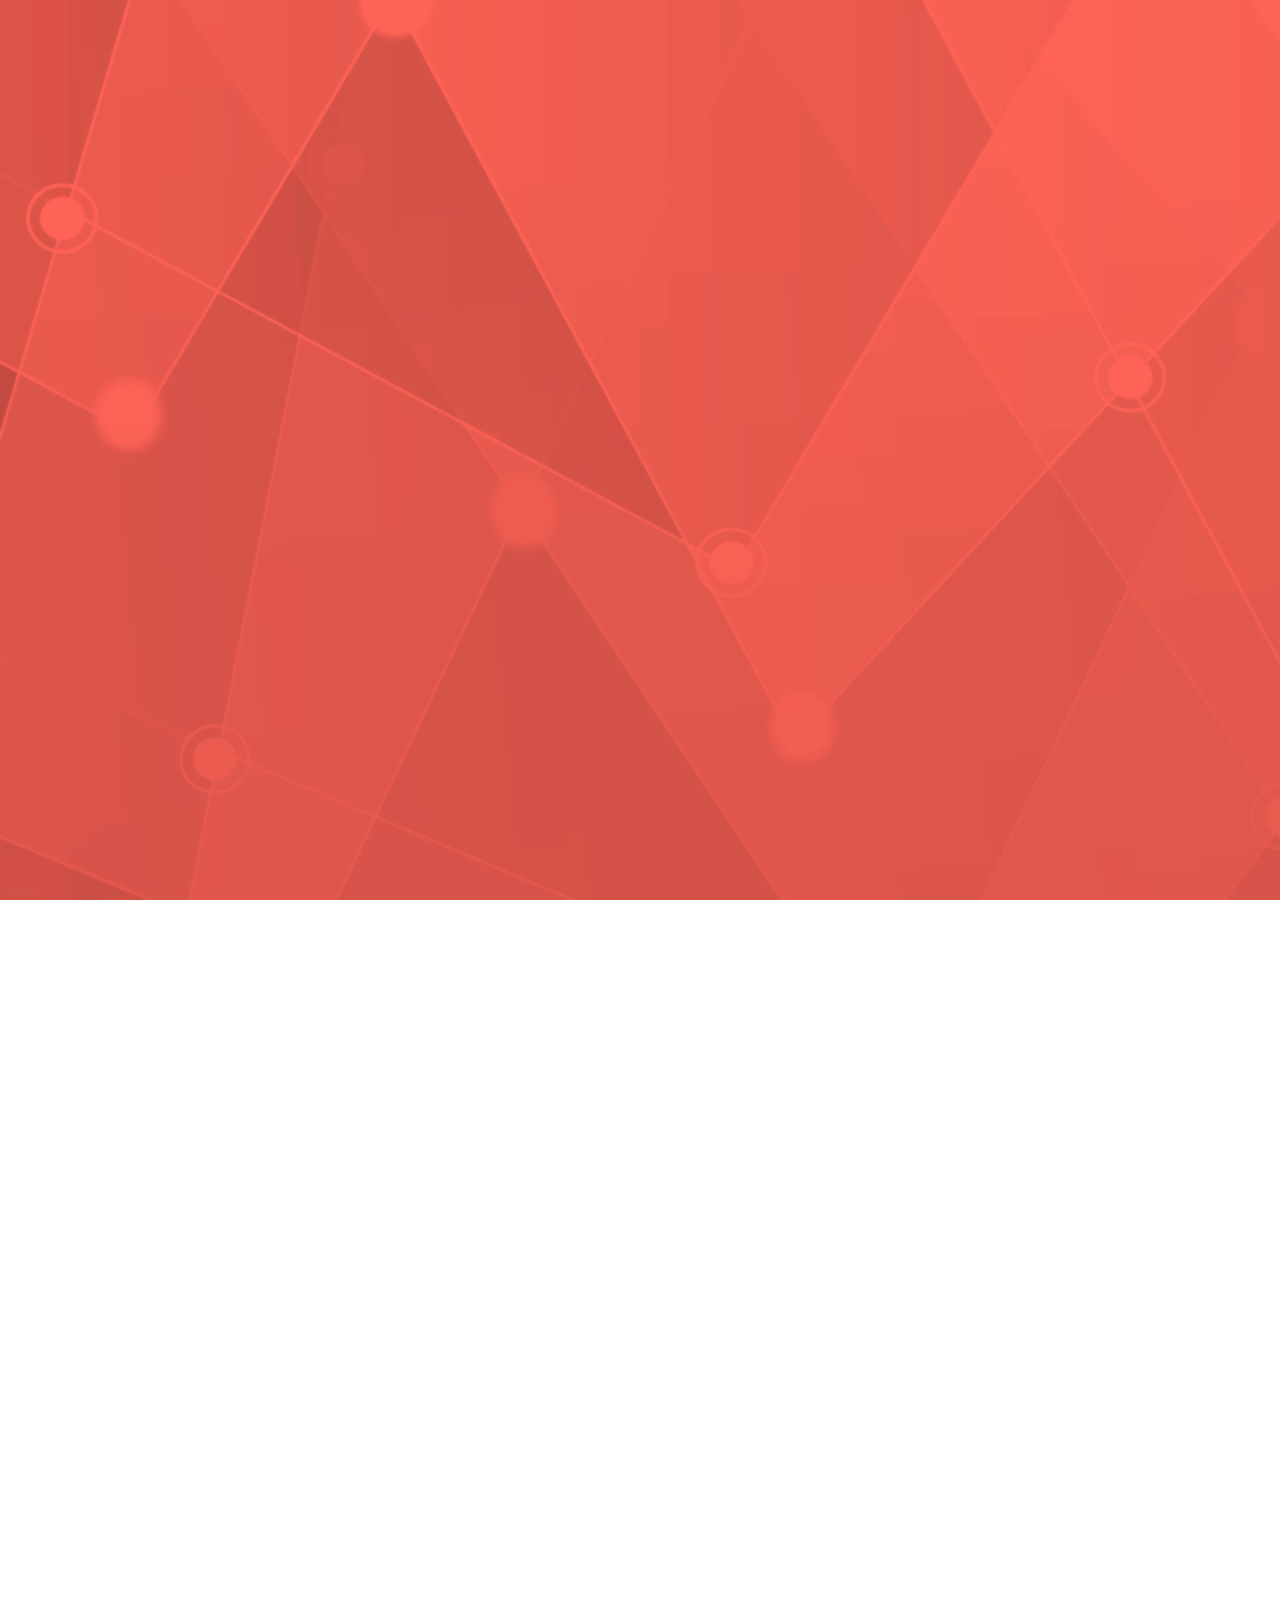
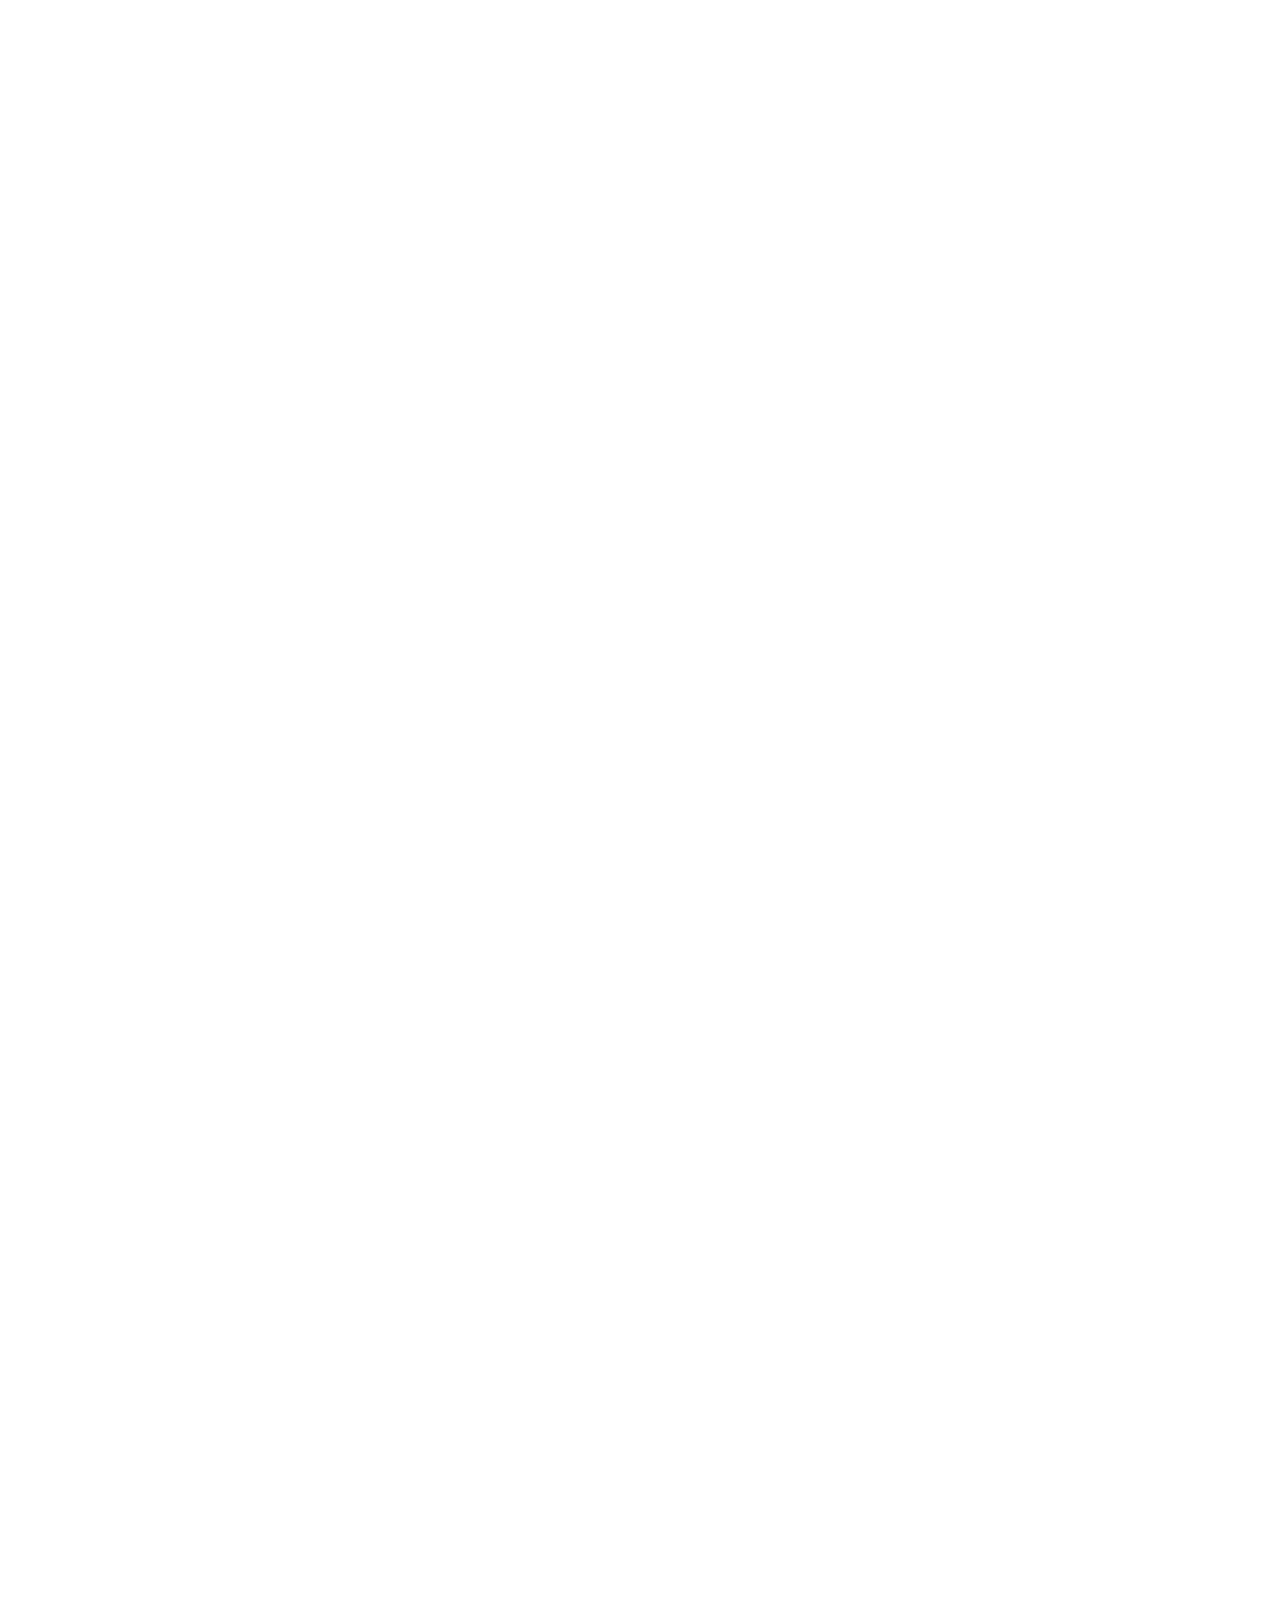
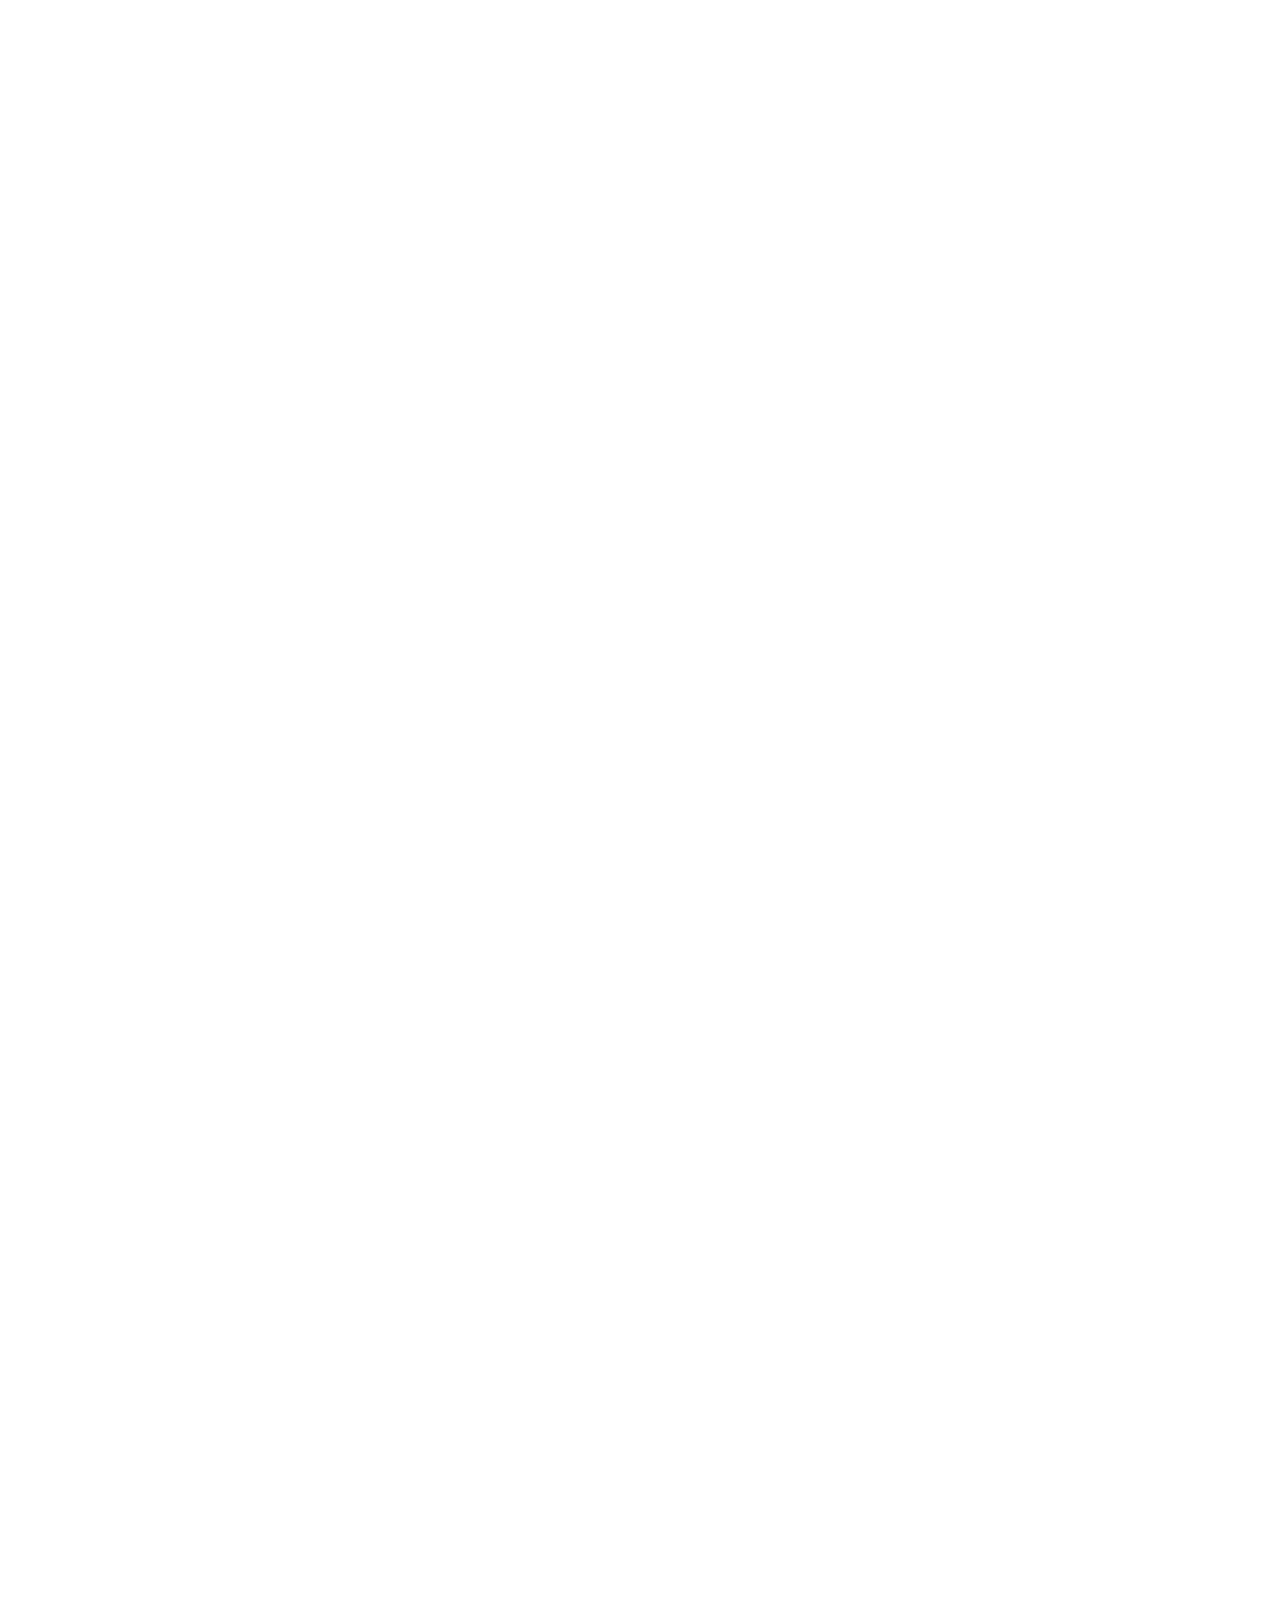
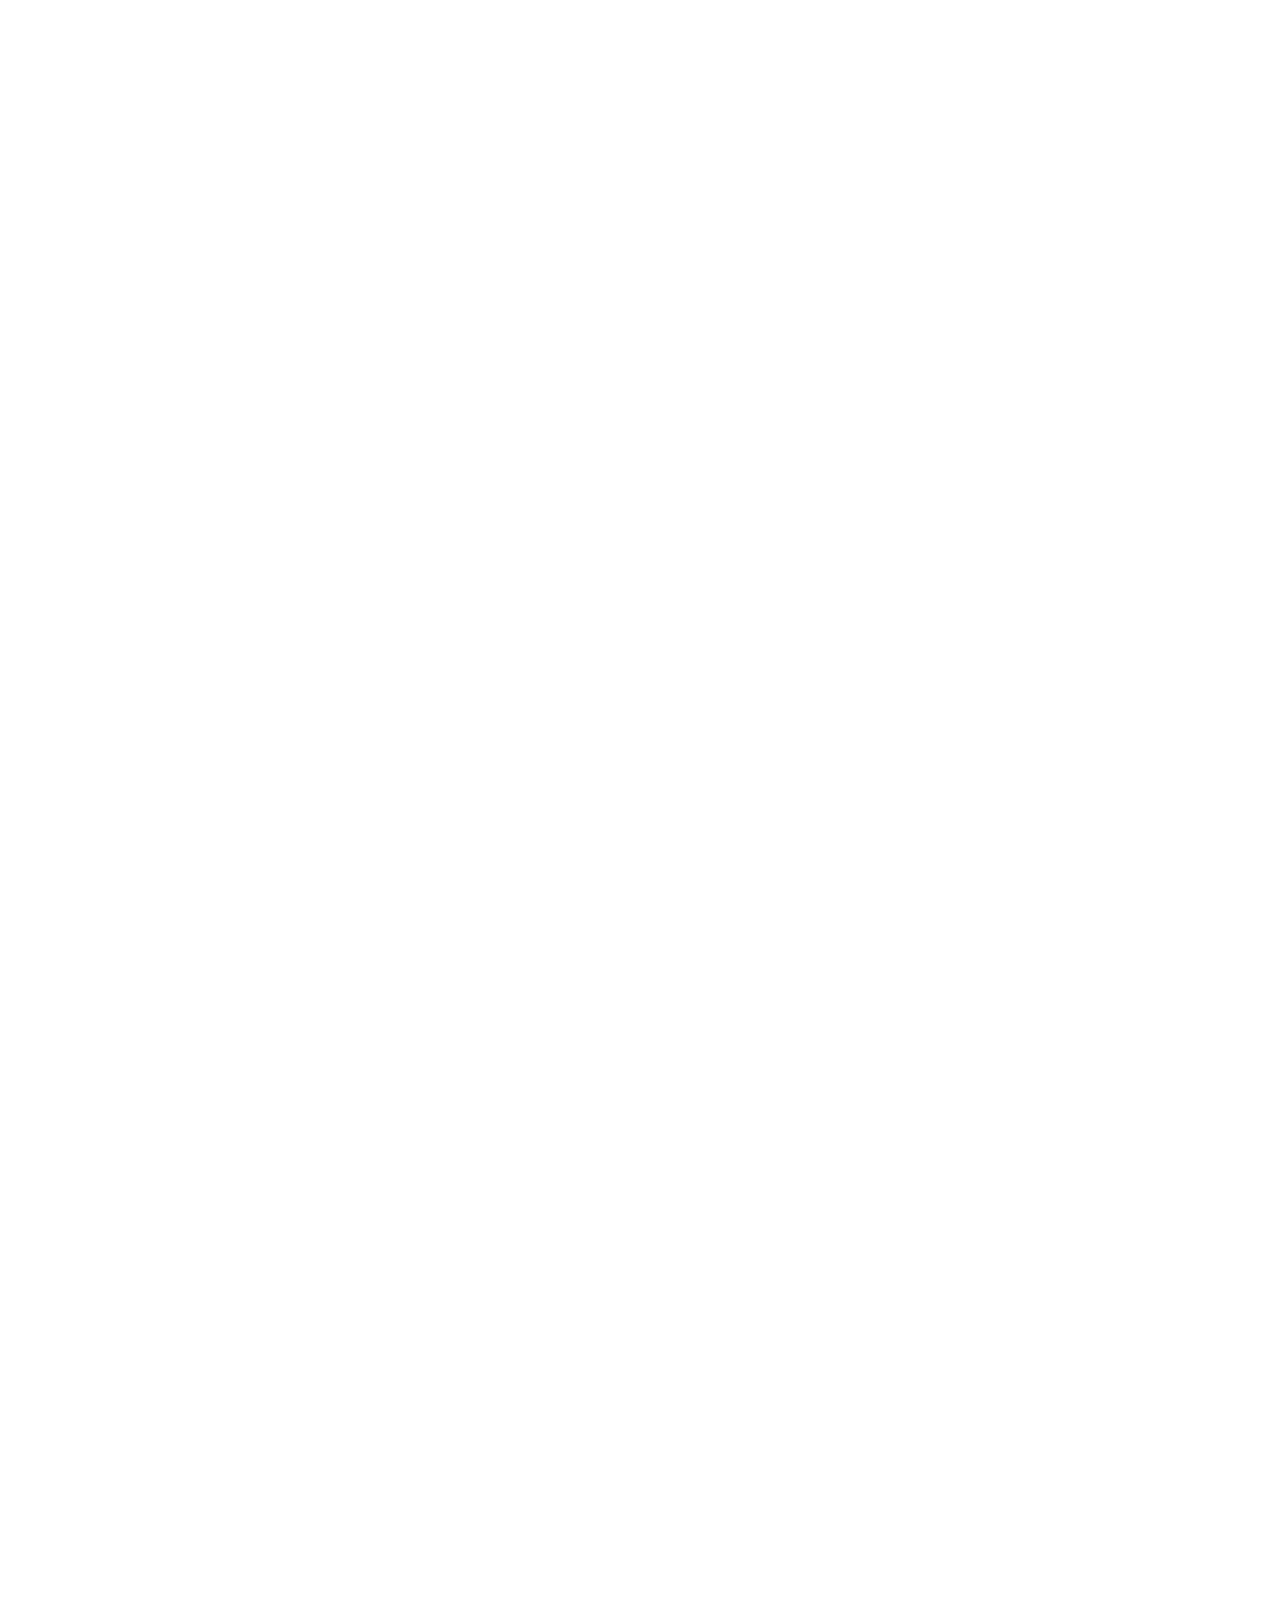
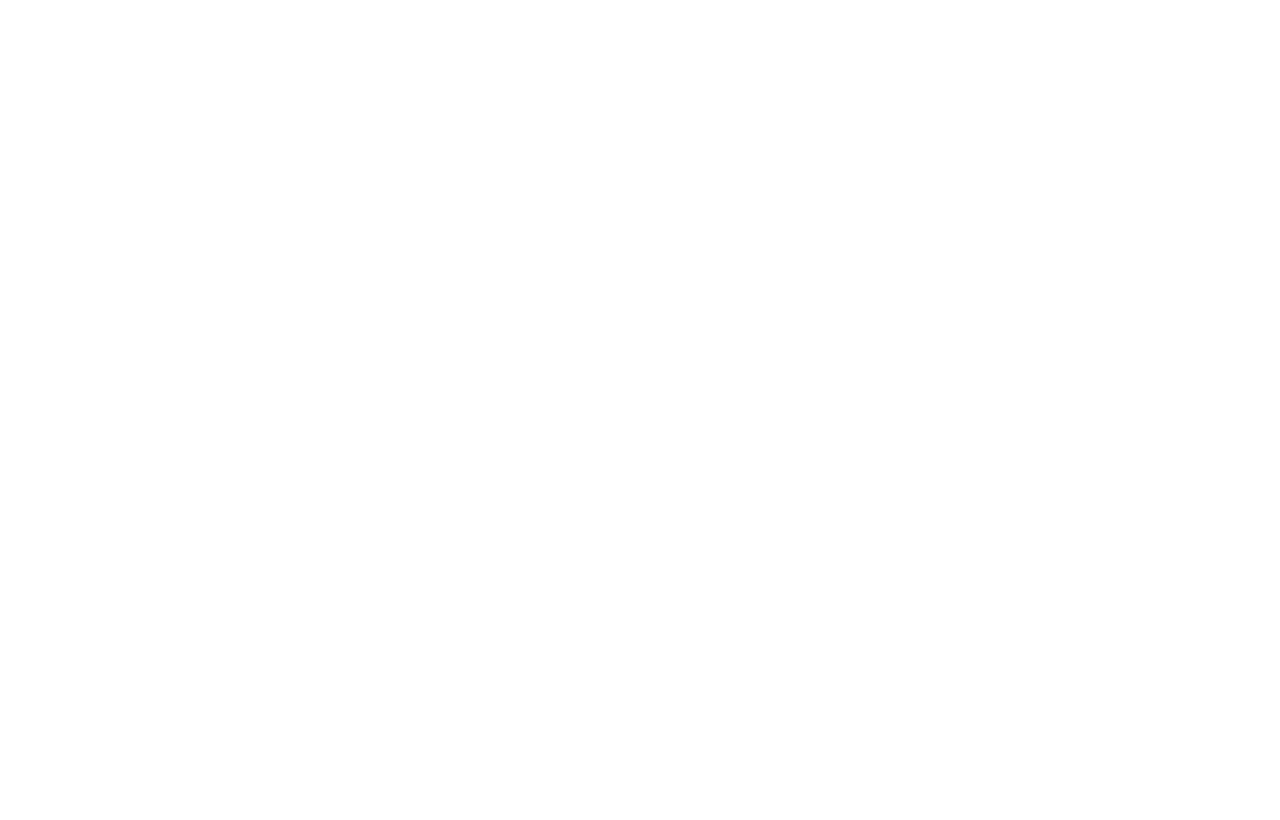
<file: index.html>
<!DOCTYPE html>
<html>
<head>
    <meta charset="UTF-8"/>
    <meta name="viewport" content="width=device-width, minimum-scale=1, maximum-scale=1">

    <title>IT教育网2015课程学习情况</title>
    
     <!-- 载入所有的组件资源 -->
    <script type="text/javascript" src="js/lib/jquery.js"></script>
    <script type="text/javascript" src="js/lib/jquery-ui.min.js"></script>
    <script type="text/javascript" src="js/lib/jquery.fullPage.js"></script>
    

    <!-- 加载 H5组件 相关资源 -->
    <script type="text/javascript">
        // 节省代码，加载资源
        var res = [
            'Base','Bar','Bar_v','Point','Polyline',
            'Radar','Pie','Ring'
            ];
        var html = [];
        for(s in res){
            html.push('<script type="text/javascript" src="js/H5Component'+res[s]+'.js"><\/script>');
            html.push('<link rel="stylesheet" type="text/css" href="css/H5Component'+res[s]+'.css">');

        }
        document.write( html.join('') );
    </script>

    <!-- H5对象：进行内容管理 -->

    <script type="text/javascript" src="js/H5.js"></script>
    <link rel="stylesheet" type="text/css" href="css/H5.css" >

    <!-- 页面逻辑样式 -->
    <style type="text/css">
        body{
            margin: 0;
            padding:0;
        }
        .h5_page{
            background-image: url(imgs/page_bg.png);
        }
        .h5_page_face{
            background-image: url(imgs/face_bg.png);
        }
        .h5_component_name_slogan{
            -webkit-animation:rock 2s infinite 2s;
        }
        @-webkit-keyframes rock{
              0%{ transform: rotate( 0deg)}
              5%{ transform: rotate( 3deg)}
             10%{ transform: rotate(-4deg)}
             15%{ transform: rotate( 3deg)}
             20%{ transform: rotate(-2deg)}
             25%{ transform: rotate( 1deg)}
             30%{ transform: rotate(-1deg)}
             70%{ transform: rotate( 0deg)}
            100%{ transform: rotate( 0deg)}
        }
        .h5_component_name_caption{
            background-image: url(imgs/page_caption_bg.png);
            width: 283px;
            height: 160px;
            text-align: center;
            line-height: 140px;
            font-size: 20px;
            color: #fff;
        }
        .h5_component_name_back{
            top: 30px;
            -webkit-animation:back 1.8s infinite 2s;
        }
        @-webkit-keyframes back{
            50%{ top: 20px; }
        }
    </style>
    <!-- 页面逻辑 -->
    <script type="text/javascript">
        $(function(){
            var h5 = new H5();

            h5.whenAddPage = function(){
                this.addComponent('slide_up',{
                    bg:'imgs/footer.png',
                    css:{
                        opacity:0,
                        left:0,bottom:-20,
                        width:'100%',height:'20px',zIndex:999
                    },
                    animateIn:{
                        opacity:1,bottom:'-1px'
                    },
                    animateOut:{
                        opacity:0,bottom:'-20px'
                    },
                    delay:500
                });
            }

            h5
            .addPage('face')
                .addComponent('logo',{
                    center:true,
                    width:395,
                    height:130,
                    bg:'imgs/face_logo.png',
                    css:{opacity:0},
                    animateIn:{top:100,opacity:1},
                    animateOut:{top:0,opacity:0},
                })
                .addComponent('slogan',{
                    center:true,
                    width:365,
                    height:99,
                    bg:'imgs/face_slogan.png',
                    css:{opacity:0,top:180},
                    animateIn:{left:'50%',opacity:1},
                    animateOut:{left:'0%',opacity:0},
                    delay:500
                })
                .addComponent('face_img_left',{
                    width:370,
                    height:493,
                    bg:'imgs/face_img_left.png',
                    css:{opacity:0,left:-50,bottom:-50},
                    animateIn:{opacity:1,left:0,bottom:0},
                    animateOut:{opacity:0,left:-50,bottom:-50},
                    delay:1000
                })
                .addComponent('face_img_right',{
                    width:276,
                    height:449,
                    bg:'imgs/face_img_right.png',
                    css:{opacity:0,right:-50,bottom:-50},
                    animateIn:{opacity:1,right:0,bottom:0},
                    animateOut:{opacity:0,right:-50,bottom:-50},
                    delay:1000
                })
            .addPage()
                .addComponent('caption',{text:'核心理念'})
                .addComponent('text',{
                    width:500,
                    height:30,
                    center:true,
                    text:'IT教育网=只学有用的',
                    css:{
                        opacity:0,textAlign:'center',color:'red',fontSize:'26px'
                    },
                    animateIn:{opacity:1,top:120},
                    animateOut:{opacity:0,top:240},
                })
                .addComponent('description',{
                    center:true,
                    width:481,
                    height:295,
                    bg:'imgs/description_bg.gif',
                    css:{
                        opacity:0,
                        padding:'15px 10px 10px 10px',
                        color:'#fff',
                        fontSize:'15px',
                        lineHeight:'18px',
                        textAlign:'justify',
                        top:240
                    },
                    text:'2013年，IT教育网的诞生引领中国IT职业从教育进入新时代；高质量实战课程、全新教学模式、实时互动学习，以领先优势打造行业品牌；迄今为止，IT教育网已成为中国规模最大、互动性最高的IT技能学习平台。',
                    animateIn:{opacity:1,top:190},
                    animateOut:{opacity:0,top:240},
                    delay:1000
                })
                .addComponent('people',{
                    center:true,
                    width:515,
                    height:305,
                    bg:'imgs/p1_people.png',
                    css:{
                        opacity:0,
                        bottom:0
                    },
                    animateIn:{opacity:1,bottom:40},
                    animateOut:{opacity:0,bottom:0},
                    delay:500
                })
            .addPage()
                .addComponent('caption',{text:'课程分布方向'})//polyline
                .addComponent('polyline',{
                    type:'polyline',
                    data:[['前端开发',.4,'#ff7676'],['移动开发',.2],['后端开发',.3,'blue'],['图像处理',.1]],
                    width:530,
                    height:300,
                    center:true,
                    css:{opacity:0,top:200},
                    animateIn:{opacity:1,top:250},
                    animateOut:{opacity:0,top:100},
                })
                .addComponent('msg',{
                    text:'前端开发课程占到40%',
                    css:{
                        opacity:0,top:160,
                        textAlign:'center',width:'100%',color:'#ff7676'
                    },
                    animateIn:{ opacity:1},
                    animateOut:{ opacity:0}
                })
            .addPage()
                .addComponent('caption',{text:'移动开发课程资源'})//pie
                .addComponent('pie',{
                    type:'pie',
                    data:[
                        ['Android' , .4  ,'#ff7676'],
                        ['IOS' , .3 ],
                        ['Cocos2d-x' , .2  ],
                        ['Unity-3D' , .1  ],
                    ],
                    css:{top:200},
                    width:300,
                    height:300,
                    center:true
                })
                .addComponent('msg',{
                    text:'移动课程 Android 占到40%',
                    css:{
                        opacity:0,bottom:120,
                        textAlign:'center',width:'100%',color:'#ff7676'
                    },
                    animateIn:{ opacity:1},
                    animateOut:{ opacity:0}
                })
            .addPage()
                .addComponent('caption',{text:'前端开发课程'})//bar
                    .addComponent('bar',{
                        type : 'bar',
                        
                        width : 530,
                        height : 600,
                        data:[
                            ['Javascript' , .4  ,'#ff7676'],
                            ['HTML/CSS' , .2  ],
                            ['CSS3' , .1 ],
                            ['HTML5' , .2  ],
                            ['jQuery' , .35 ],
                            ['Bootstrap' , .05 ],
                            ['AngularJs' , .09  ]
                        ],
                        css : {
                            top:100,
                            opacity:0
                        },
                        animateIn:{
                            opacity:1,
                            top:200,
                        },
                        animateOut:{
                            opacity:0,
                            top:100,
                        },
                        center : true,
                    }
                )
                .addComponent('msg',{
                    text:'前端课程 Javascript 占到40%',
                    css:{
                        opacity:0,bottom:120,
                        textAlign:'center',width:'100%',color:'#ff7676'
                    },
                    animateIn:{ opacity:1},
                    animateOut:{ opacity:0}
                })
            .addPage()
                .addComponent('caption',{text:'后端开发课程'})//radar
                .addComponent('radar',{
                    type : 'radar',
                    width : 400,
                    height : 400,
                    data:[
                        ['Js' , .9  ,'#ff7676'],
                        ['CSS3' , .8 ],
                        ['HTML5' , .7  ],
                        ['PHP' , .6  ],
                        ['jQuery' , .5 ]
                    ],
                    css : {
                        top:100,
                        opacity:0
                    },
                    animateIn:{
                        opacity:1,
                        top:200,
                    },
                    animateOut:{
                        opacity:0,
                        top:100,
                    },
                    center : true,
                })
           /* .addPage()
                .addComponent('caption',{text:'课程报名人数过万'})//ring*/
            .addPage()
                .addComponent('caption',{text:'课程难度分布'})//point
                .addComponent('point',{
                    type : 'point',
                    width : 300,
                    height : 300,
                    data:[
                        ['中级' , .4  ,'#ff7676'],
                        ['初级' , .2  ,'#ffa3a4', 0 ,'-60%'],
                        ['高级' , .3  ,'#99c1ff', '50%' ,'-120%']
                    ],
                    css : {
                        bottom:'20%'
                    },
                    center : true,
                })
            .addPage('tail')
                .addComponent('logo',{
                    center:true,
                    width:359,
                    height:129,
                    bg:'imgs/tail_logo.png',
                    css:{top:240,opacity:0},
                    animateIn:{opacity:1,top:210},
                    animateOut:{opacity:0,top:240},
                })
                .addComponent('slogan',{
                    center:true,
                    width:314,
                    height:46,
                    bg:'imgs/tail_slogan.png',
                    css:{top:280,opacity:0},
                    animateIn:{opacity:1,left:'50%'},
                    animateOut:{opacity:0,left:'0%'},
                    delay:500
                })
                .addComponent('share',{
                    width:128,
                    height:120,
                    bg:'imgs/tail_share.png',
                    css:{opacity:0,top:110,right:110},
                    animateIn:{opacity:1,top:10,right:10},
                    animateOut:{opacity:0,top:110,right:110},
                    delay:1000 
                })
                .addComponent('back',{
                    width:52,
                    height:50,
                    bg:'imgs/tail_back.png',
                    center:true,
                    onclick : function(){
                         $.fn.fullpage.moveTo( 1 )
                    }
                })
            
            .loader();
        })


    </script>

    <body>

    </body>

</html>
</file>
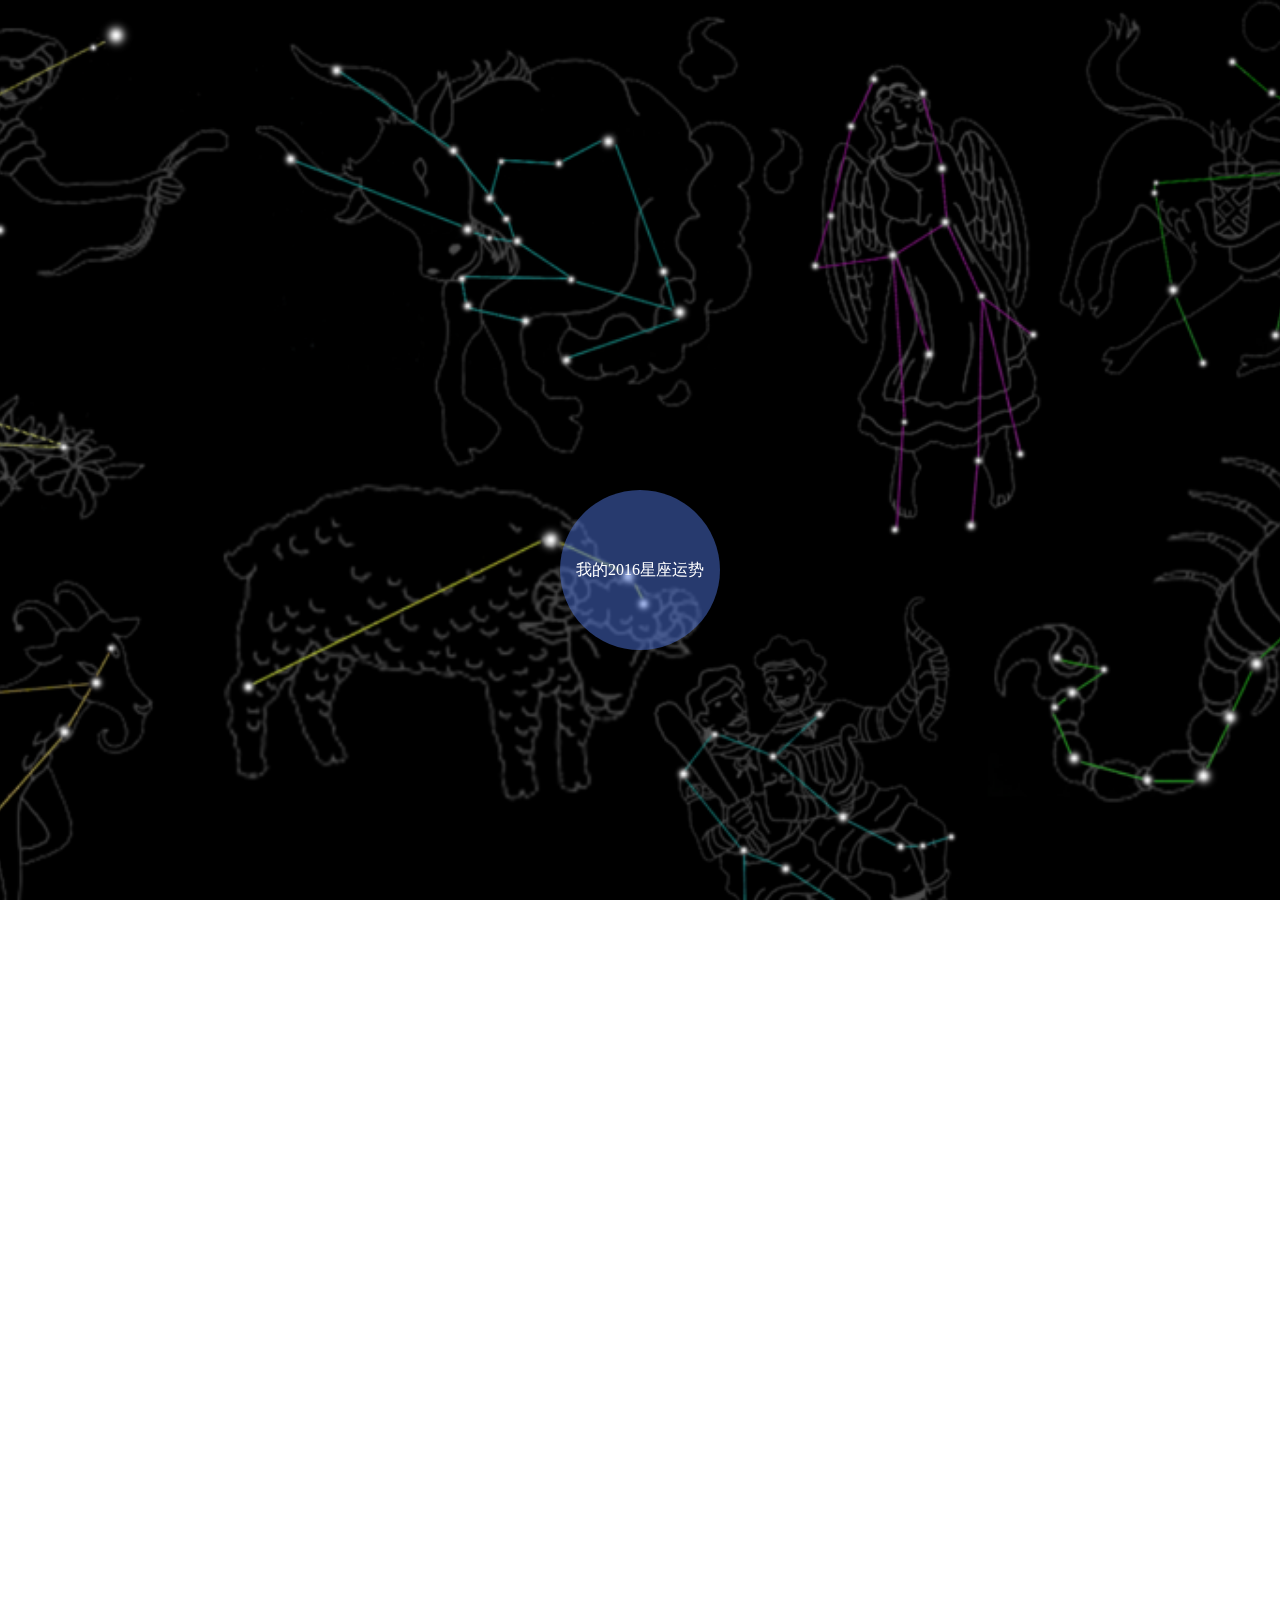
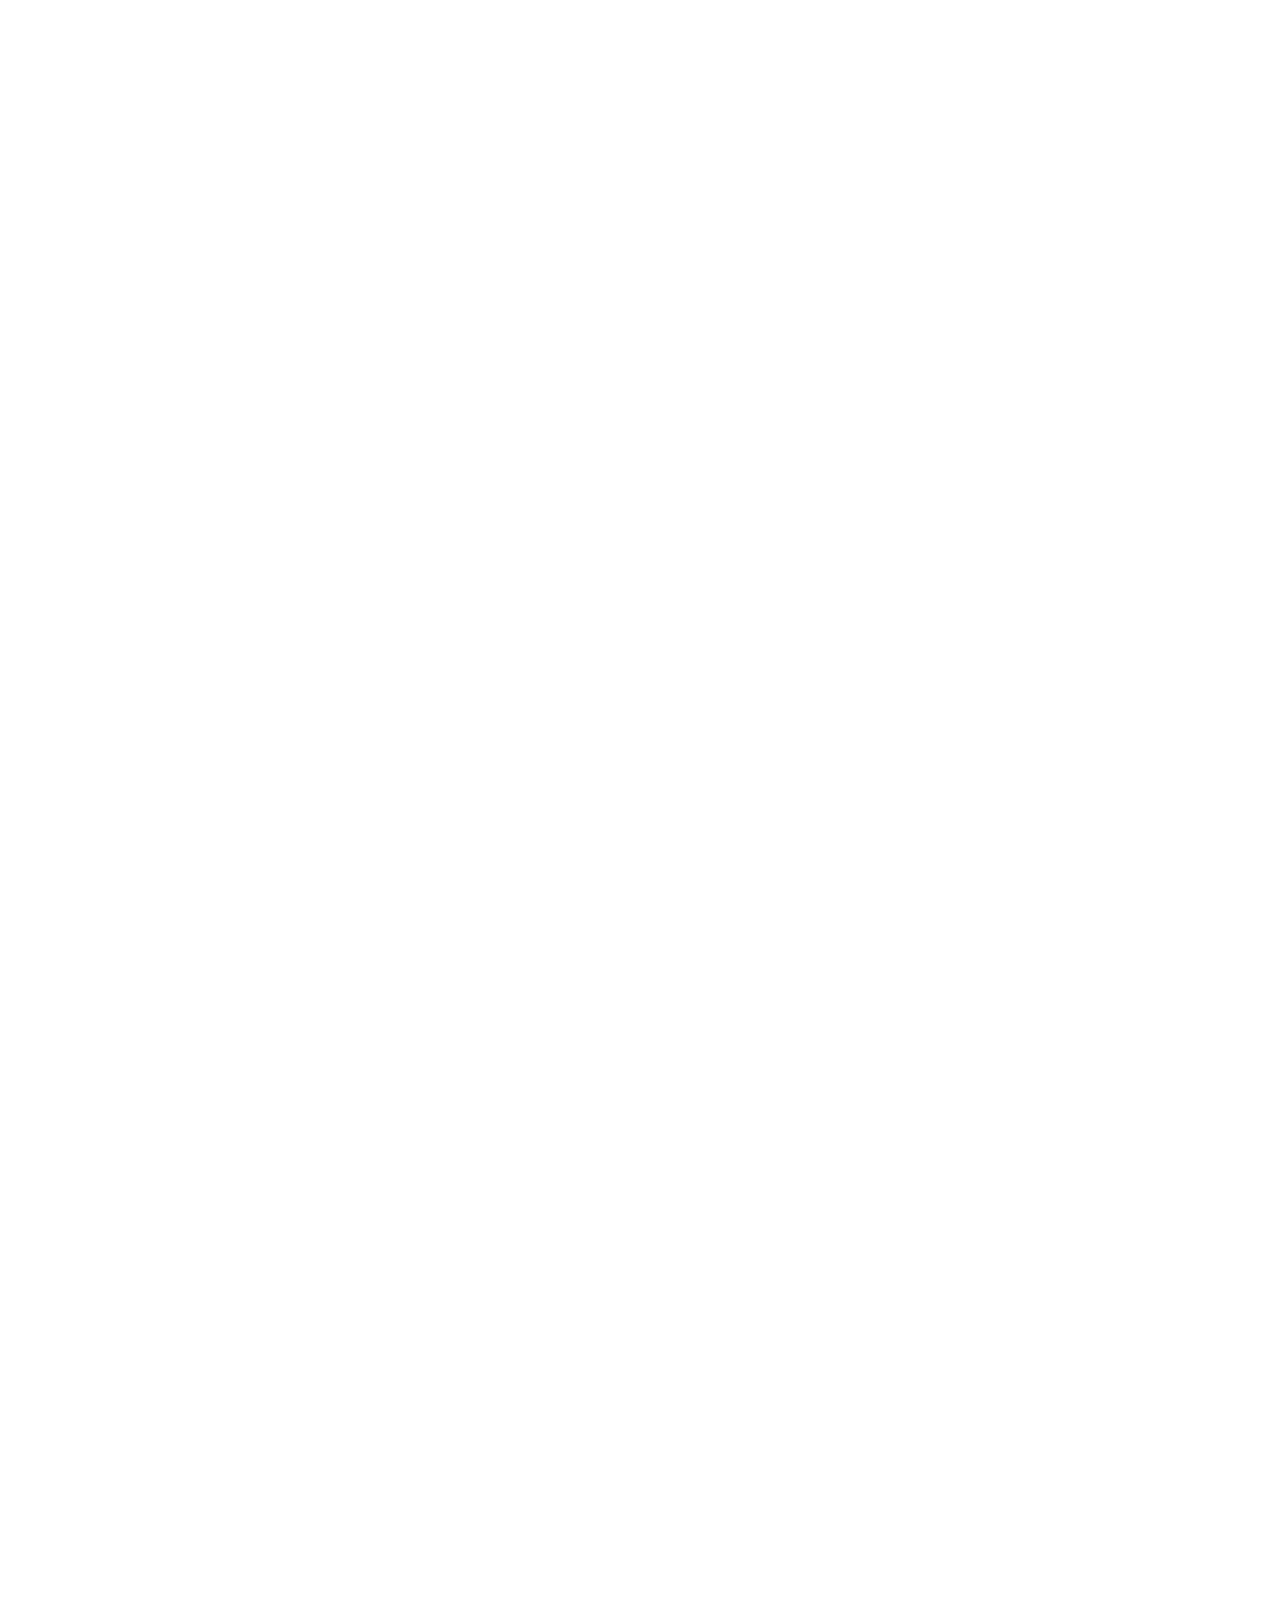
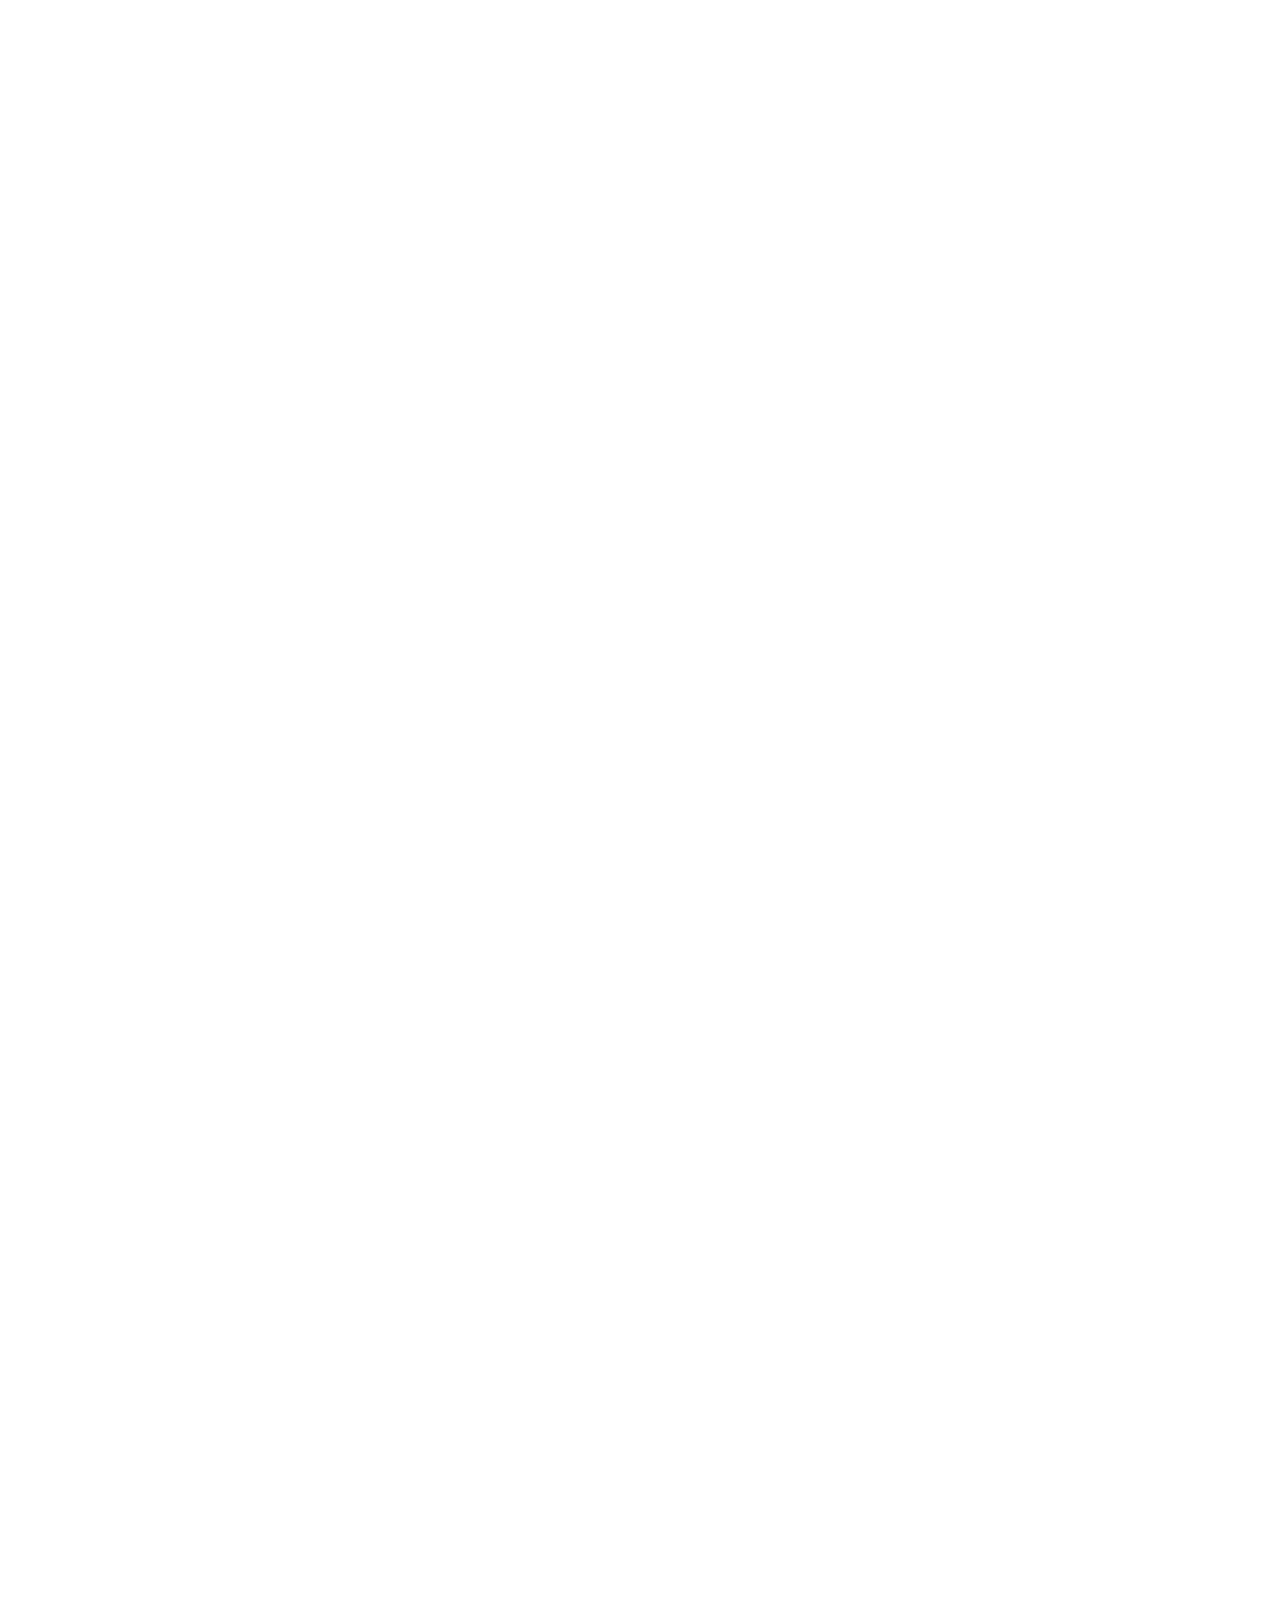
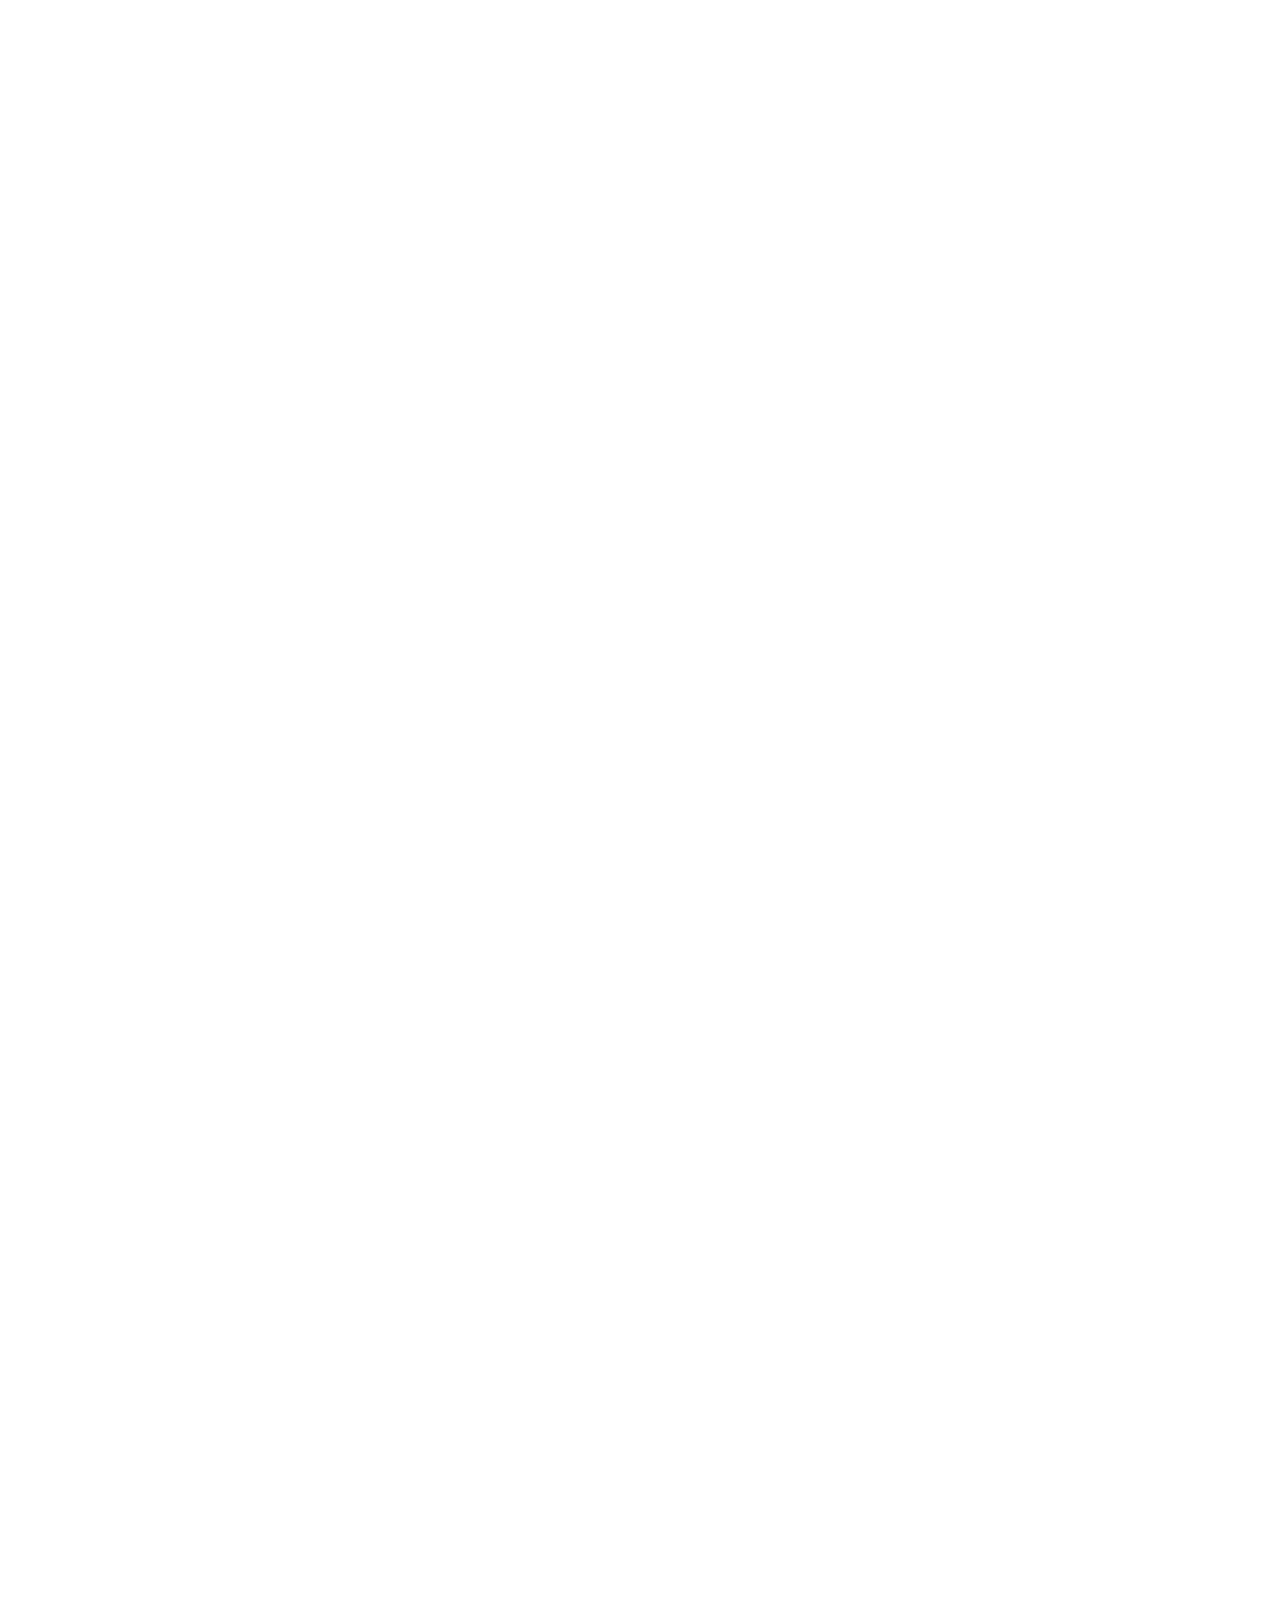
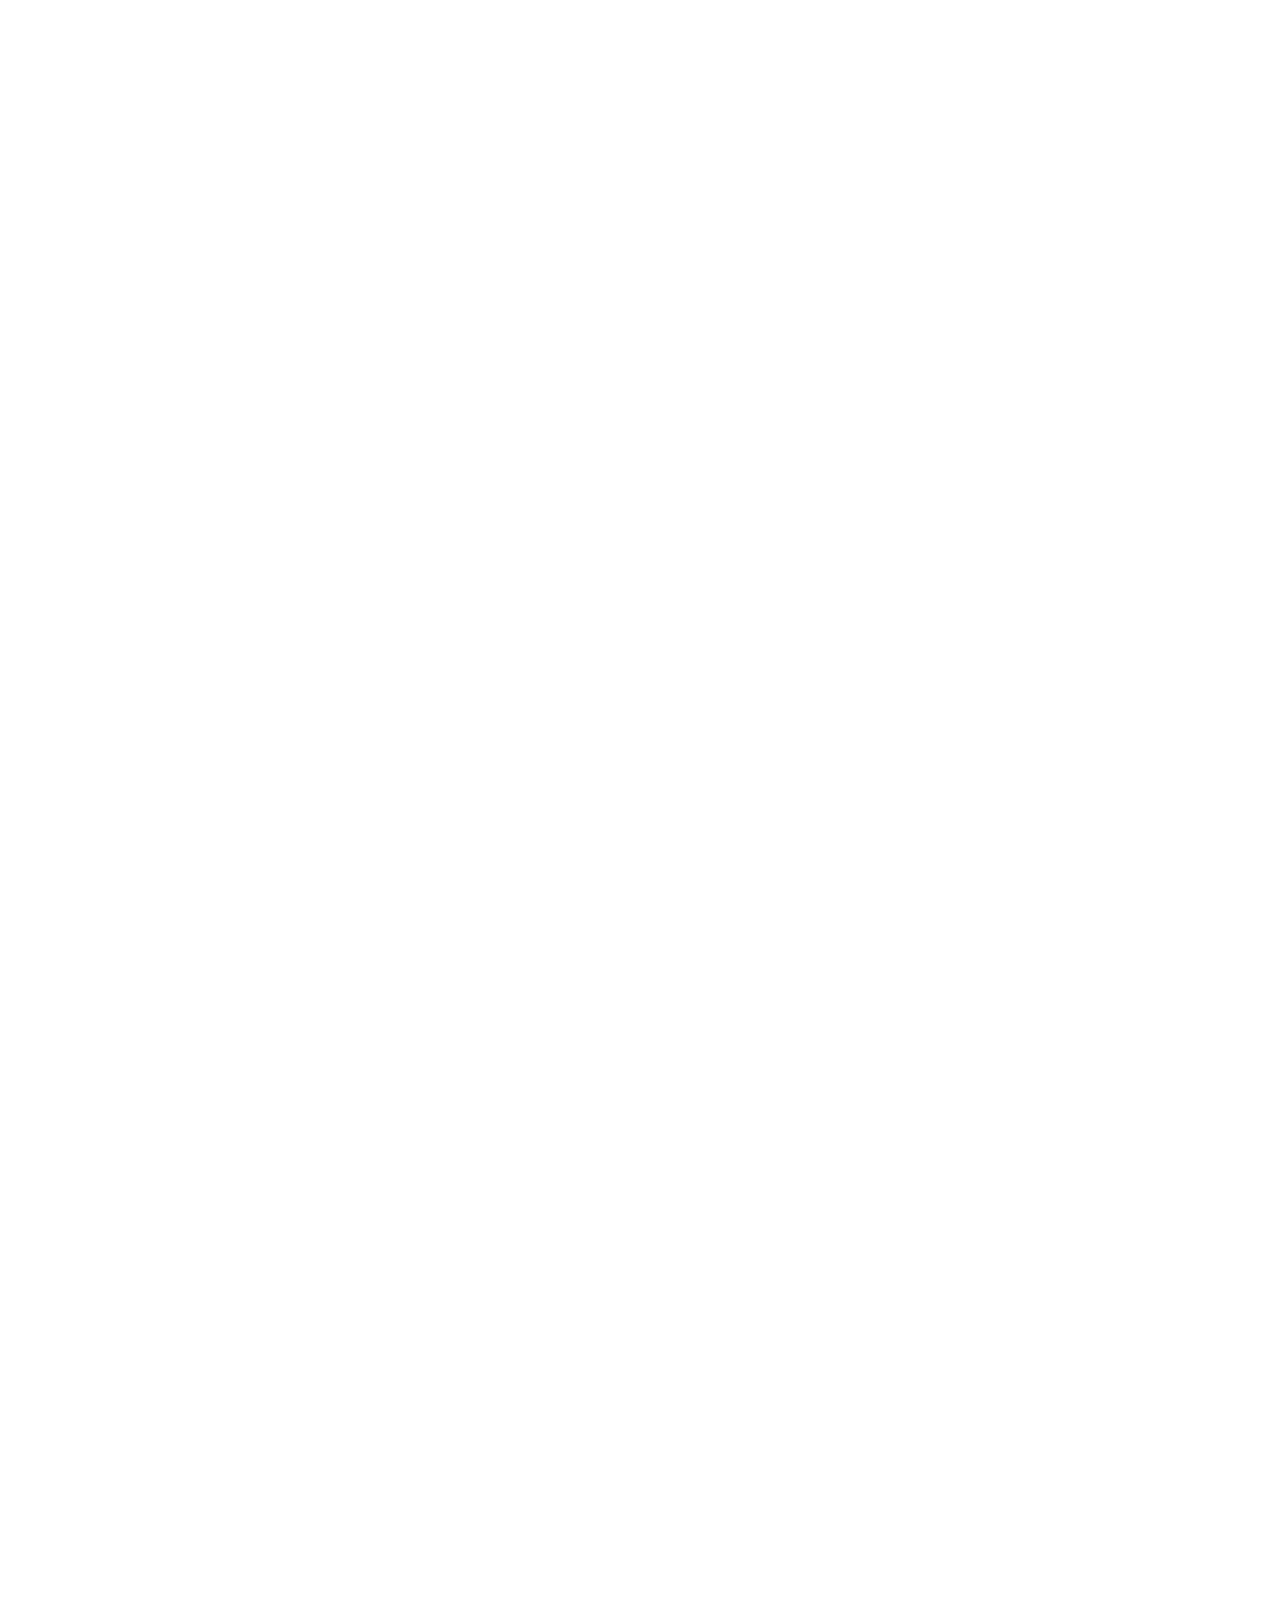
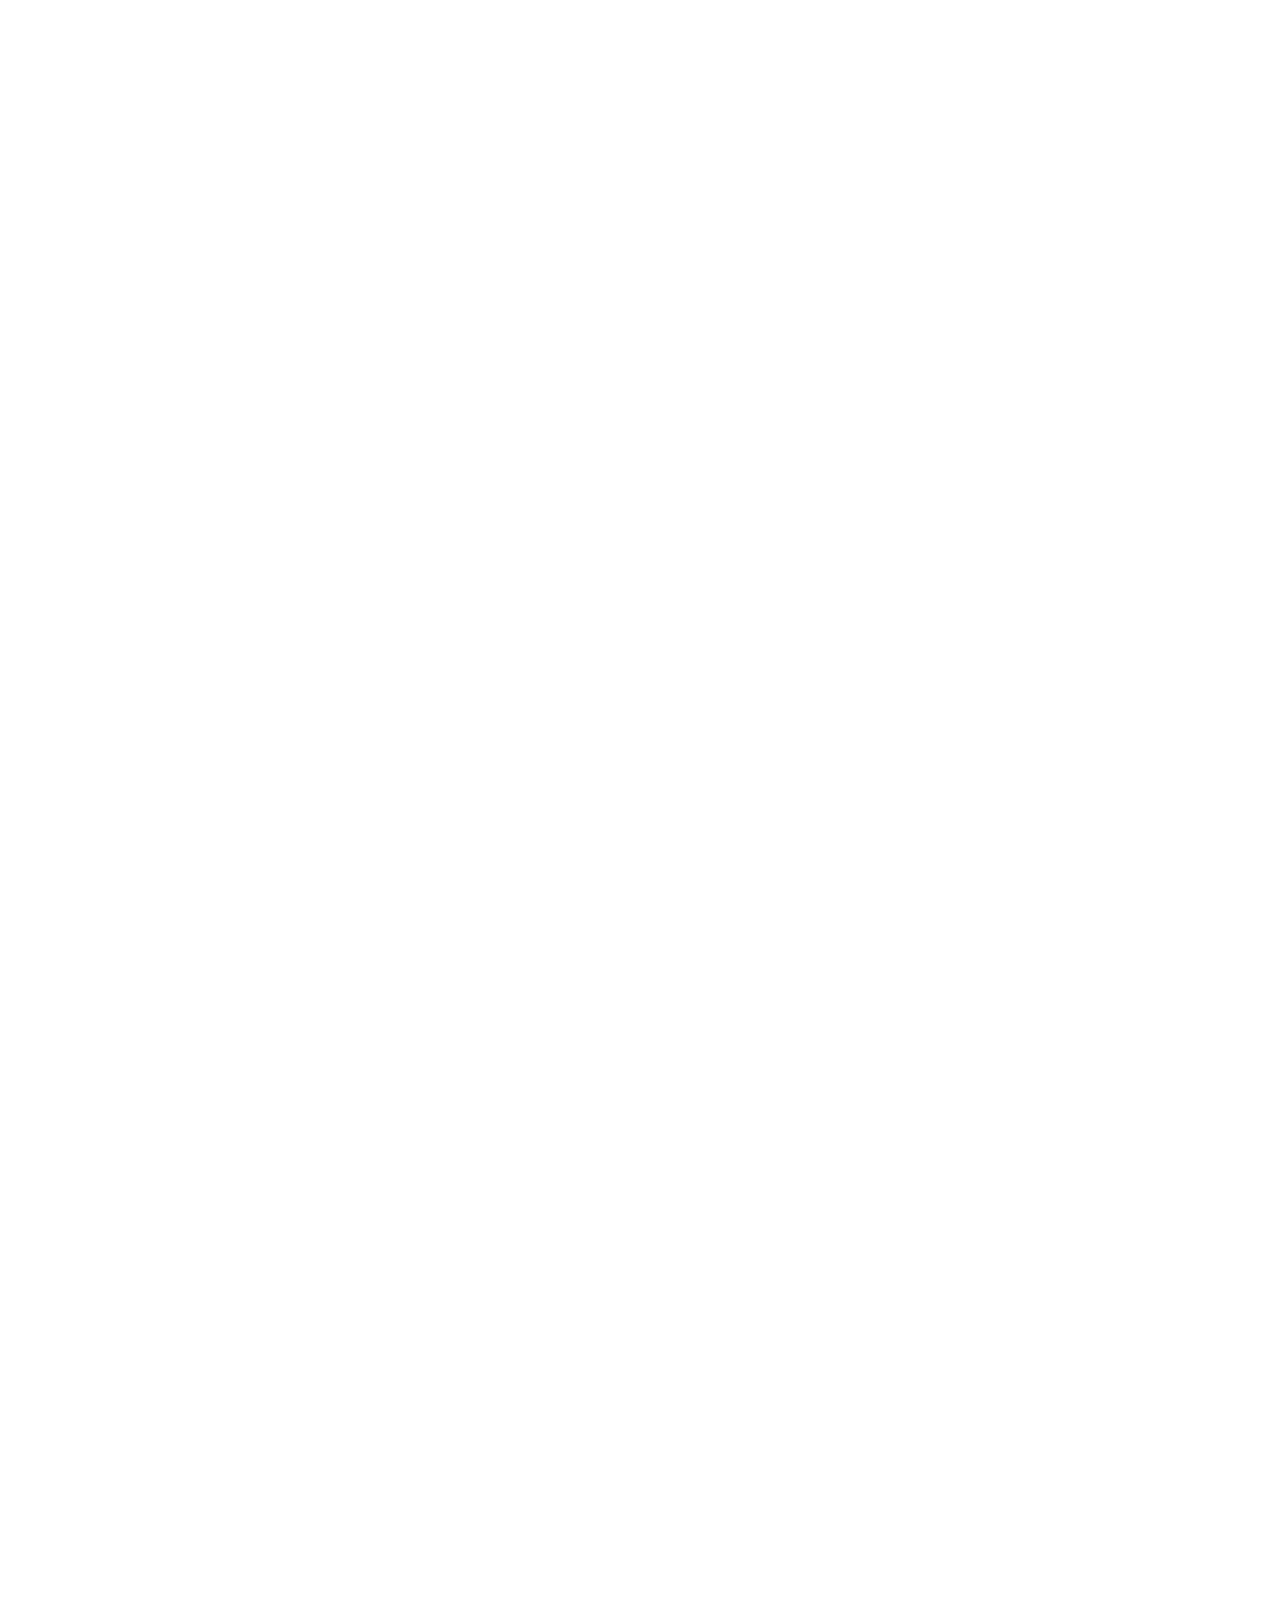
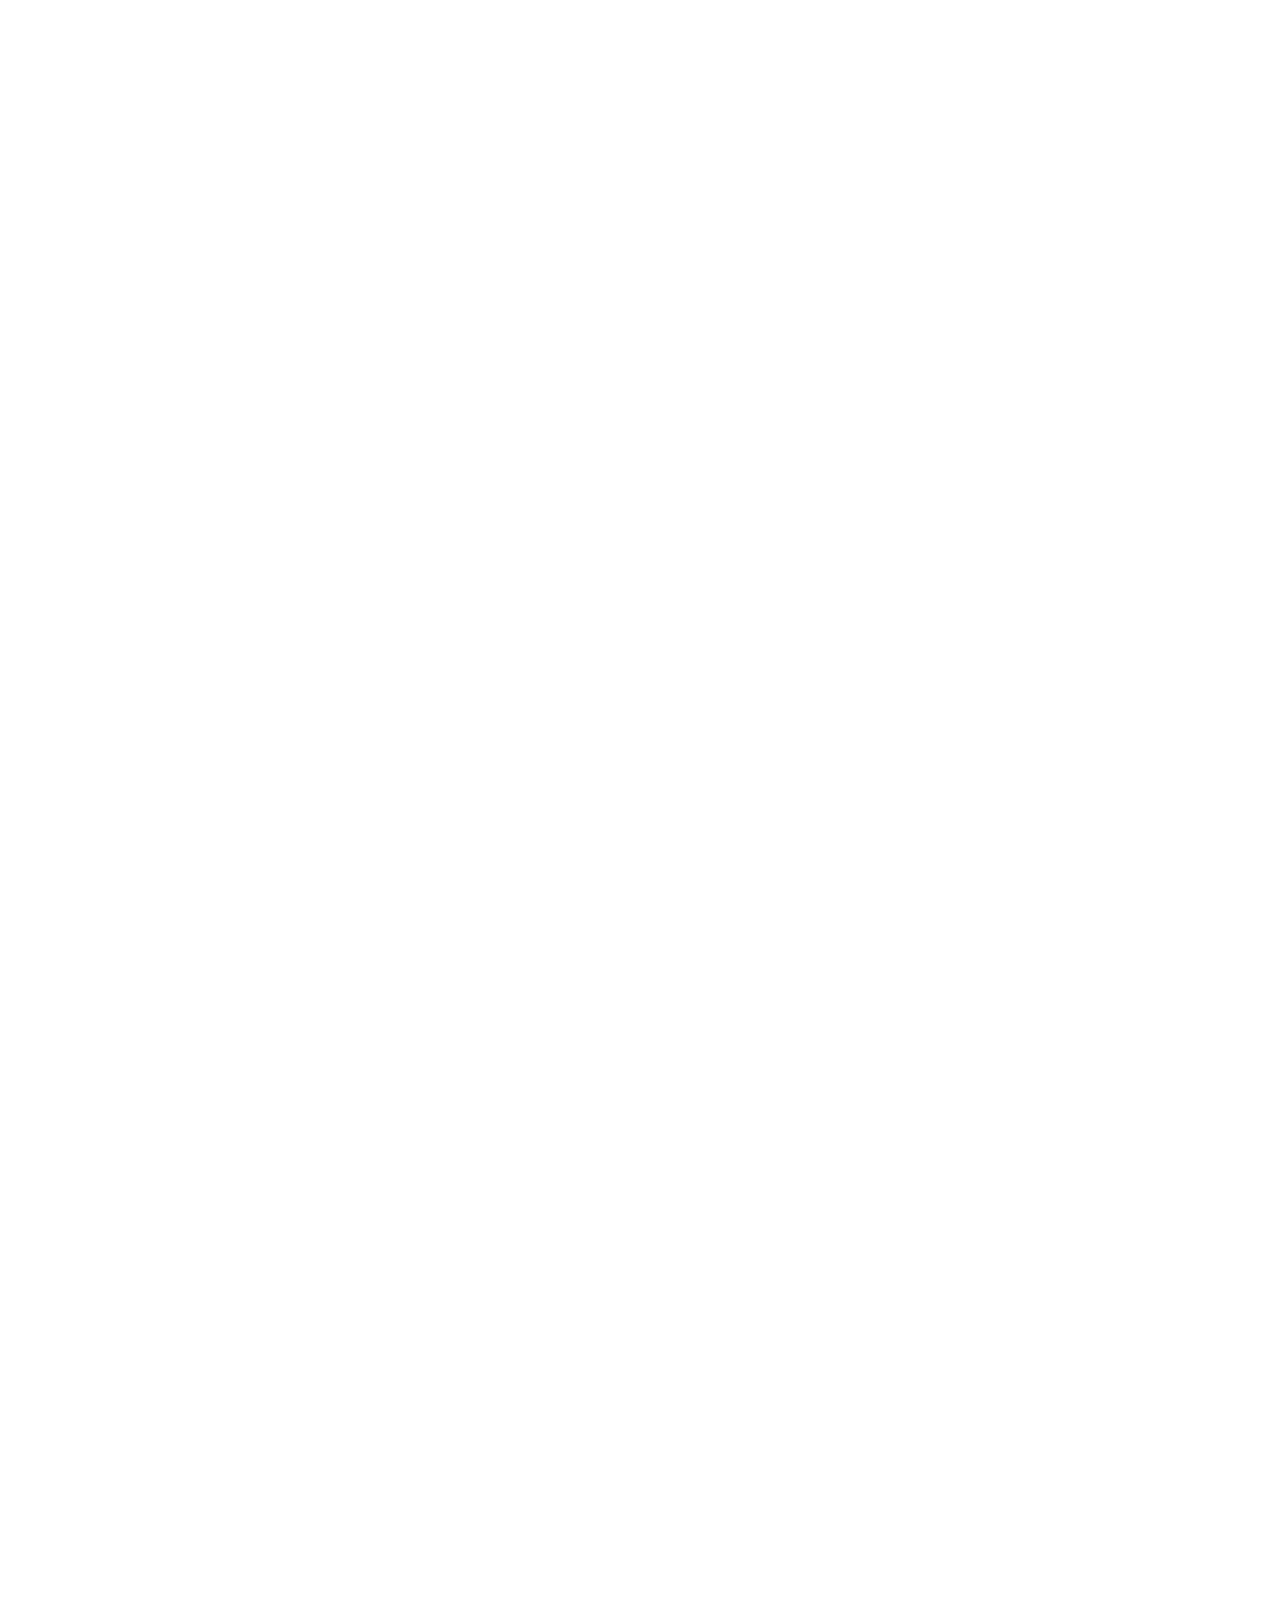
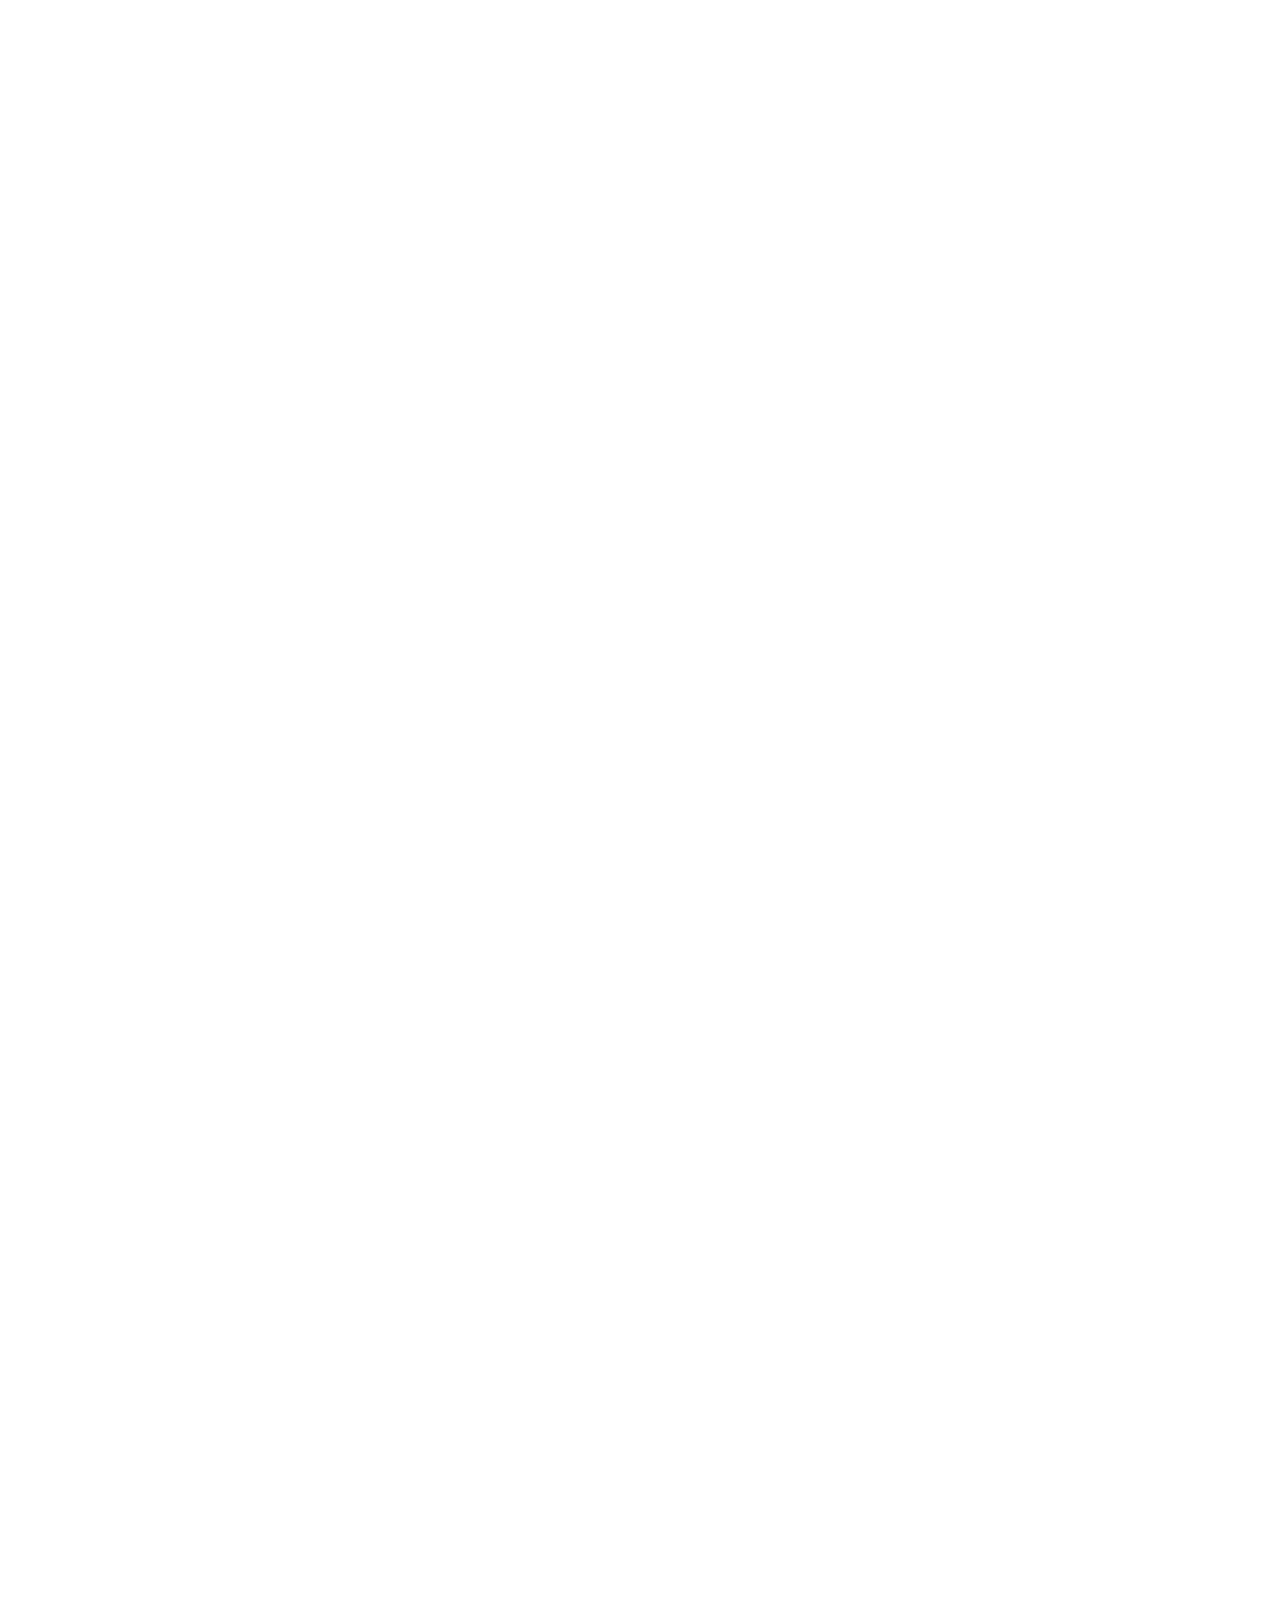
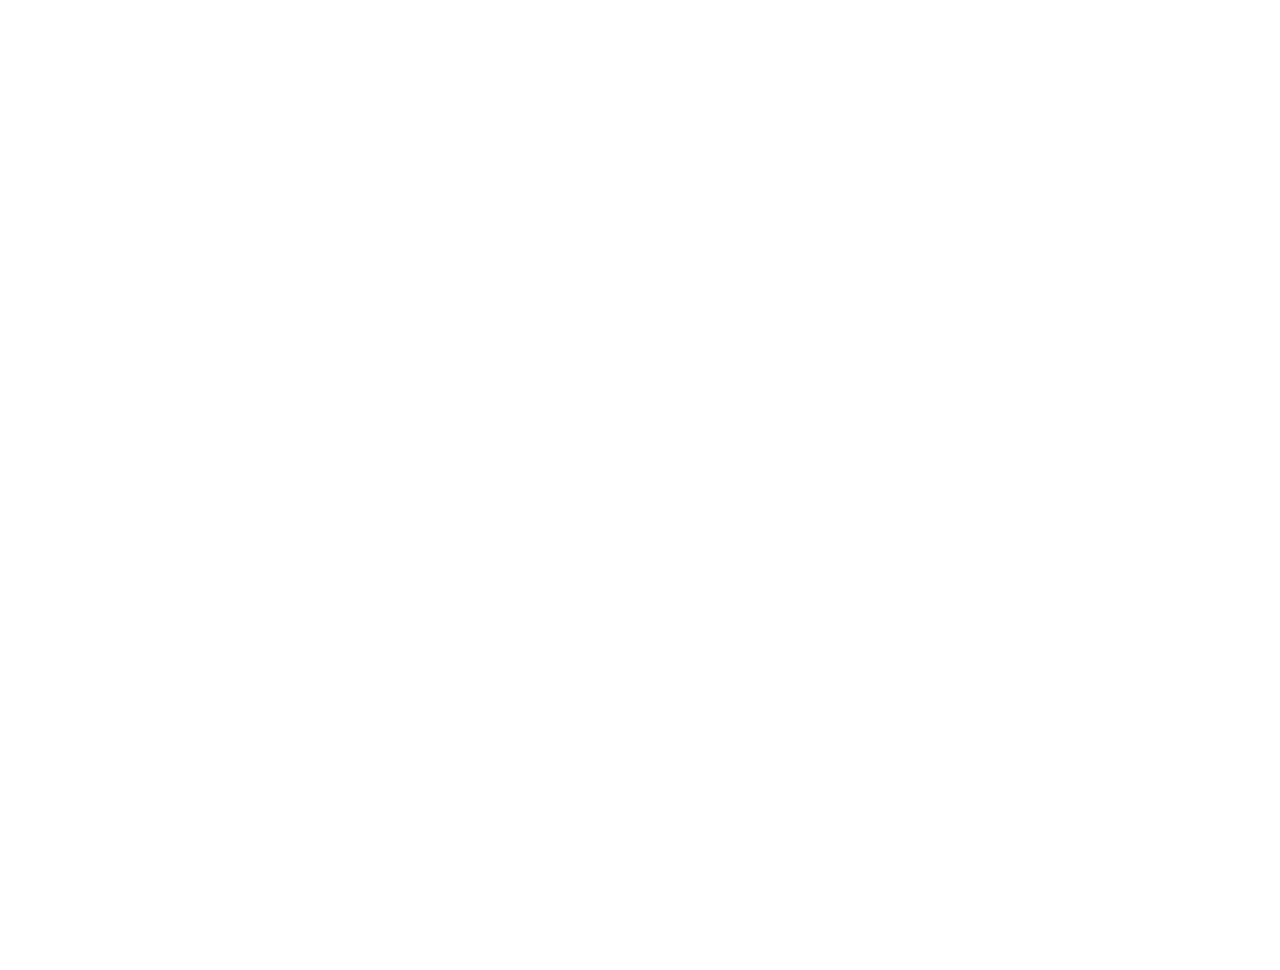
<file: work/work8_2016Star/final-code/index.html>
<!DOCTYPE html>
<html>
<head>
    <meta charset="UTF-8"/>
    <meta name="viewport" content="width=device-width, minimum-scale=1, maximum-scale=1">

    <title>我的2016星座运势</title>

    <!-- 载入所有的组件资源 -->
    <script type="text/javascript" src="js/lib/jquery.js"></script>
    <script type="text/javascript" src="js/lib/jquery-ui.min.js"></script>
    <script type="text/javascript" src="js/lib/jquery.fullPage.js"></script>


    <!-- H5对象：进行内容管理 -->

    <script type="text/javascript" src="js/H5.js"></script>
    <link rel="stylesheet" type="text/css" href="css/H5.css" >

    <script type="text/javascript" src="js/H5_loading.js"></script>
    <link rel="stylesheet" type="text/css" href="css/H5_loading.css" >
    
    <body>

    <div class="loading">

        <div class="double-bounce1"></div>
        <div class="double-bounce2"></div>

        <div id="rate">0%</div>

    </div>



    <!-- 加载 H5组件 相关资源 -->
    <script type="text/javascript">

        var res = [
            'Base','Bar'
            ];
        var html = [];
        for(s in res){
            html.push('<script type="text/javascript" src="js/H5Component'+res[s]+'.js"><\/script>');
            html.push('<link rel="stylesheet" type="text/css" href="css/H5Component'+res[s]+'.css">');

        }
        document.write( html.join('') );
    </script>
    <!-- 主要逻辑 -->
	<style>
		body{
			margin:0;
			padding:0;
		}
	
        @-webkit-keyframes rock{
            0%{ transform:rotate(0deg)}
            5%{ transform:rotate(3deg)}
            10%{ transform:rotate(-4deg)}
            15%{ transform:rotate(3deg)}
            20%{ transform:rotate(-2deg)}
            25%{ transform:rotate(1deg)}
            30%{ transform:rotate(-1deg)}
            70%{ transform:rotate(0deg)}
            100%{ transform:rotate(0deg)}
        }

		.h5_page {background-color:#000;color:#fff;}
		.h5_component_name_enter_small{
			border-radius:50%;
			background-color:rgba(76, 114, 215, 0.51);
			width:40px;
			height:20px;
			padding:20px 10px;
			line-height:20px;
			text-align:center;
			color:#fff;
		}
		.h5_component_name_enter{
			border-radius:50%;
			background-color:rgba(76, 114, 215, 0.51);
			width:160px;
			height:160px;
			left:50%;
			top:60%;
			margin:-50px 0 0 -80px;
			line-height:160px;
			text-align:center;
			color:#fff;
		}
		
		.h5_component_name_star{
			display:block;
			height:80px;
			width:28%;
			margin:30px 0 0 4%;
			float:left;
			position:static;
			color:#fff;
			line-height:180px;
		}
		.h5_component_bar .name,
		.h5_component_bar .per{color:#fff}
		.h5_component_bar .per{
		  position: absolute;
			right: -25px;
		}
	</style>
    <script type="text/javascript">
	
	if (window.DeviceMotionEvent) {
		window.addEventListener('devicemotion', function (eventData) {
        var acceleration = eventData.accelerationIncludingGravity;

        if (Math.abs(acceleration.x) < 2 && Math.abs(acceleration.y) < 2) {
            return false;
        }

        var degX = (acceleration.x * 10 / Math.PI)%25;

            $('.h5_component_name_bg:visible').css({
                'left': degX+'%'
            });

		}, false);
	}
	
	var star_data = [
		{name:'白羊',bg:'baiyang',date:'3月21日～4月20日',data:[['爱情' , .6  ,'#ff7676'],['事业' , .75  ],['财富' , .65  ],['整体' , .65  ]]},
		{name:'金牛',bg:'jinniu',date:'3月21日～4月20日',data:[['爱情' , .6  ,'#ff7676'],['事业' , .75  ],['财富' , .65  ],['整体' , .65  ]]},
		{name:'双子',bg:'shuangzi',date:'3月21日～4月20日',data:[['爱情' , .6  ,'#ff7676'],['事业' , .75  ],['财富' , .65  ],['整体' , .65  ]]},
		{name:'巨蟹',bg:'juxie',date:'3月21日～4月20日',data:[['爱情' , .6  ,'#ff7676'],['事业' , .75  ],['财富' , .65  ],['整体' , .65  ]]},
		{name:'狮子',bg:'shizi',date:'3月21日～4月20日',data:[['爱情' , .6  ,'#ff7676'],['事业' , .75  ],['财富' , .65  ],['整体' , .65  ]]},
		{name:'处女',bg:'chunv',date:'3月21日～4月20日',data:[['爱情' , .6  ,'#ff7676'],['事业' , .75  ],['财富' , .65  ],['整体' , .65  ]]},
		{name:'天秤',bg:'tianping',date:'3月21日～4月20日',data:[['爱情' , .6  ,'#ff7676'],['事业' , .75  ],['财富' , .65  ],['整体' , .65  ]]},
		{name:'天蝎',bg:'tianxie',date:'3月21日～4月20日',data:[['爱情' , .6  ,'#ff7676'],['事业' , .75  ],['财富' , .65  ],['整体' , .65  ]]},
		{name:'射手',bg:'sheshou',date:'3月21日～4月20日',data:[['爱情' , .6  ,'#ff7676'],['事业' , .75  ],['财富' , .65  ],['整体' , .65  ]]},
		{name:'摩羯',bg:'mojie',date:'3月21日～4月20日',data:[['爱情' , .6  ,'#ff7676'],['事业' , .75  ],['财富' , .65  ],['整体' , .65  ]]},
		{name:'水瓶',bg:'shuiping',date:'3月21日～4月20日',data:[['爱情' , .6  ,'#ff7676'],['事业' , .75  ],['财富' , .65  ],['整体' , .65  ]]},
		{name:'双鱼',bg:'shuangyu',date:'3月21日～4月20日',data:[['爱情' , .6  ,'#ff7676'],['事业' , .75  ],['财富' , .65  ],['整体' , .65  ]]},
	];
	
	var star_detail_data = [
	'这年的多数时间内，白羊座都易将其莽撞、冲动的个性特质发挥过度，易给人有勇无谋的印象，务必凡事三思而后行，尤其是在个人创业、理财投资方面，皆以保守谨慎为佳，面对诱惑一定要让头脑好好降温。好在爱情运相对不错，即使频频犯错，但你火热的爱心对方仍旧能够接收到，付出不会完全白费。今年总体运势颇难期待出现漂亮高峰，但下半年整体要优于上半年，夏末秋初将迎来事业运的一波小高潮，有任何计划若在这个时间内启动，收效会明显高于其他时间段。',
	'无突破之运，2016年金牛座适合无欲无求，懂得压制自己的欲望，知足而常乐，就能享受生活的温馨与幸福。整年运势变化不大，起伏转折间将有诸如与人发生口角、出门破财、购物体验不佳等不愉快的插曲发生，但都是过眼云烟，不用特别放在心上。上半年爱情方面能坐享甜蜜，但事业上遭遇突发事件的比例相对较高，需记得以不变应万变，年中时各项运势将达到高潮，到秋季时财富事业运还有一波反弹，届时生意投资上前期的投入将逐步开始收益。',
	'2016对双子座而言，将会是戏剧化的一年，让你不得不印象深刻。办公室桃花缠身、出现平时鲜少交往却突然大献慇勤的人等等，诸如此类这些跳出你以往生活范畴的事件在今年层出不穷，务必处处小心，有人挖坑等你跳，但避开这些烦心事也能有好运主动找上门来。总体来说，今年会有不少沟坎摆在你的前面，尤其上半年运势跌宕较大，万不可掉以轻心，务必保持镇定、未雨绸缪才能有效避开风险。而进入深秋季节运势逐步趋于平稳，之后会有意想不到的好事发生。',
	'今年的巨蟹如果求守安稳、鲜少作为，也能过上平淡温馨的小日子，但原地踏步只会浪费一波波袭来的好运，让周围的人事远远将你抛在身后。不妨大胆将自己的想法付诸实践，有什么规划就着手实施，如跳槽、转行、创业、投资、旅行、约会、告白等等，事情只要开始了，结果就会超出你想像的好。上半年贵人运极佳，事情遇到艰难险阻，自会有贵人主动前来相助。下半年感情运走红，需注意的是凡事不可以自我为中心，要懂得将心比心，处处为对方设想。',
	'',
	'',
	'',
	'',
	'',
	'',
	'',
	'',
	'',
	'',
	'',
	'',
	]

	$(function  () {
		var h5 = new H5();
		var list_index = 3;
		
		h5
		.addPage('face')
			.addComponent('bg',{
				css:{
					width:'150%',
					height:'100%',
					left:'-25%',
					backgroundSize:'cover'
				},
				bg:'imgs/face_bg.png'
			})
			.addComponent('enter',{
					text:'我的2016星座运势',
					onclick : function(){
						$.fn.fullpage.moveTo( 1 )
					}
				})

	var list = h5.addPage('list');
		
		for(var i=0;i<12;i++){
			list.addComponent('star star_'+i,{
				'text':star_data[i].name,
				'bg':'imgs/'+star_data[i].bg+'.png',
				css:{
					'-webkit-animation':'rock 12s infinite '+(i+2)+'s'
				},
				onclick:(function(i){
					return function(){
						$.fn.fullpage.moveTo( list_index + i )
					}
				})(i)
			})
		}
		
		for(var i=0;i<12;i++){
			h5.addPage('star')
				.addComponent('detail_icon',{
					width:160,
					height:160,
					center:true,
					css:{top:'50px'},
					'bg':'imgs/'+star_data[i].bg+'.png',
				})
				.addComponent('detail detail_'+i,{
					'text': star_data[i].name + ' - ' + star_data[i].date,
					css:{
						textAlign:'center',
						width:'100%',
						top:'160px'
					}
				})
				.addComponent('bar',{
					type : 'bar',
					width : 530,
					height : 400,
					data:star_data[i].data,
					css:{top:'250px'},
				})
				
				.addComponent('enter_small',{
					text:'星座',
					css:{left:'30%',top:'50%',opacity:0},
					animateIn:{opacity:1,top:'80%',},
					onclick : function(){
						$.fn.fullpage.moveTo( list_index-1 )
					},
					delay:1000
				})
				.addComponent('enter_small',{
					text:'更多',
					css:{right:'-20%',top:'80%',opacity:0,backgroundColor:'rgba(255, 114, 130, 0.51)'},
					animateIn:{opacity:1,right:'20%',},
					onclick : (function(i){return function(){
						
						$.fn.fullpage.moveTo( list_index + 12 );
						$('.h5_component_name_end_text').text(star_detail_data[i]);
						$('.h5_component_name_end_icon').css('backgroundImage','url(imgs/'+star_data[i].bg+'.png)');
						
					}})(i),
					delay:1500
				})
		}
		h5.addPage('end')
			.addComponent('share',{
                    width:128,
                    height:120,
                    bg:'imgs/tail_share.png',
                    css:{opacity:0,top:110,right:110},
                    animateIn:{opacity:1,top:10,right:10},
                    animateOut:{opacity:0,top:110,right:110},
                    delay:1000 
                })
			.addComponent('end_icon',{
					width:160,
					height:160,
					center:true,
					css:{top:'50px'},
					
					'bg':'imgs/'+star_data[0].bg+'.png',
			})
			.addComponent('end_text',{
				css:{
					padding:'10px 2em',
					textIndent:'2em',
					top:'30%',
					opacity:0
				},
				animateIn:{opacity:1},
				text: star_detail_data[0]
			})
			.addComponent('enter',{
					html:'返回<br>星座',
					css:{left:'50%',top:'100%',opacity:0},
					animateIn:{opacity:.5,top:'85%',},
					onclick : function(){
						$.fn.fullpage.moveTo( 1 )
					},
					delay:1500
				})
		h5.loader( [ 'imgs/baiyang.png' ]);
		
	});
    </script>

    </body>

</html>
</file>
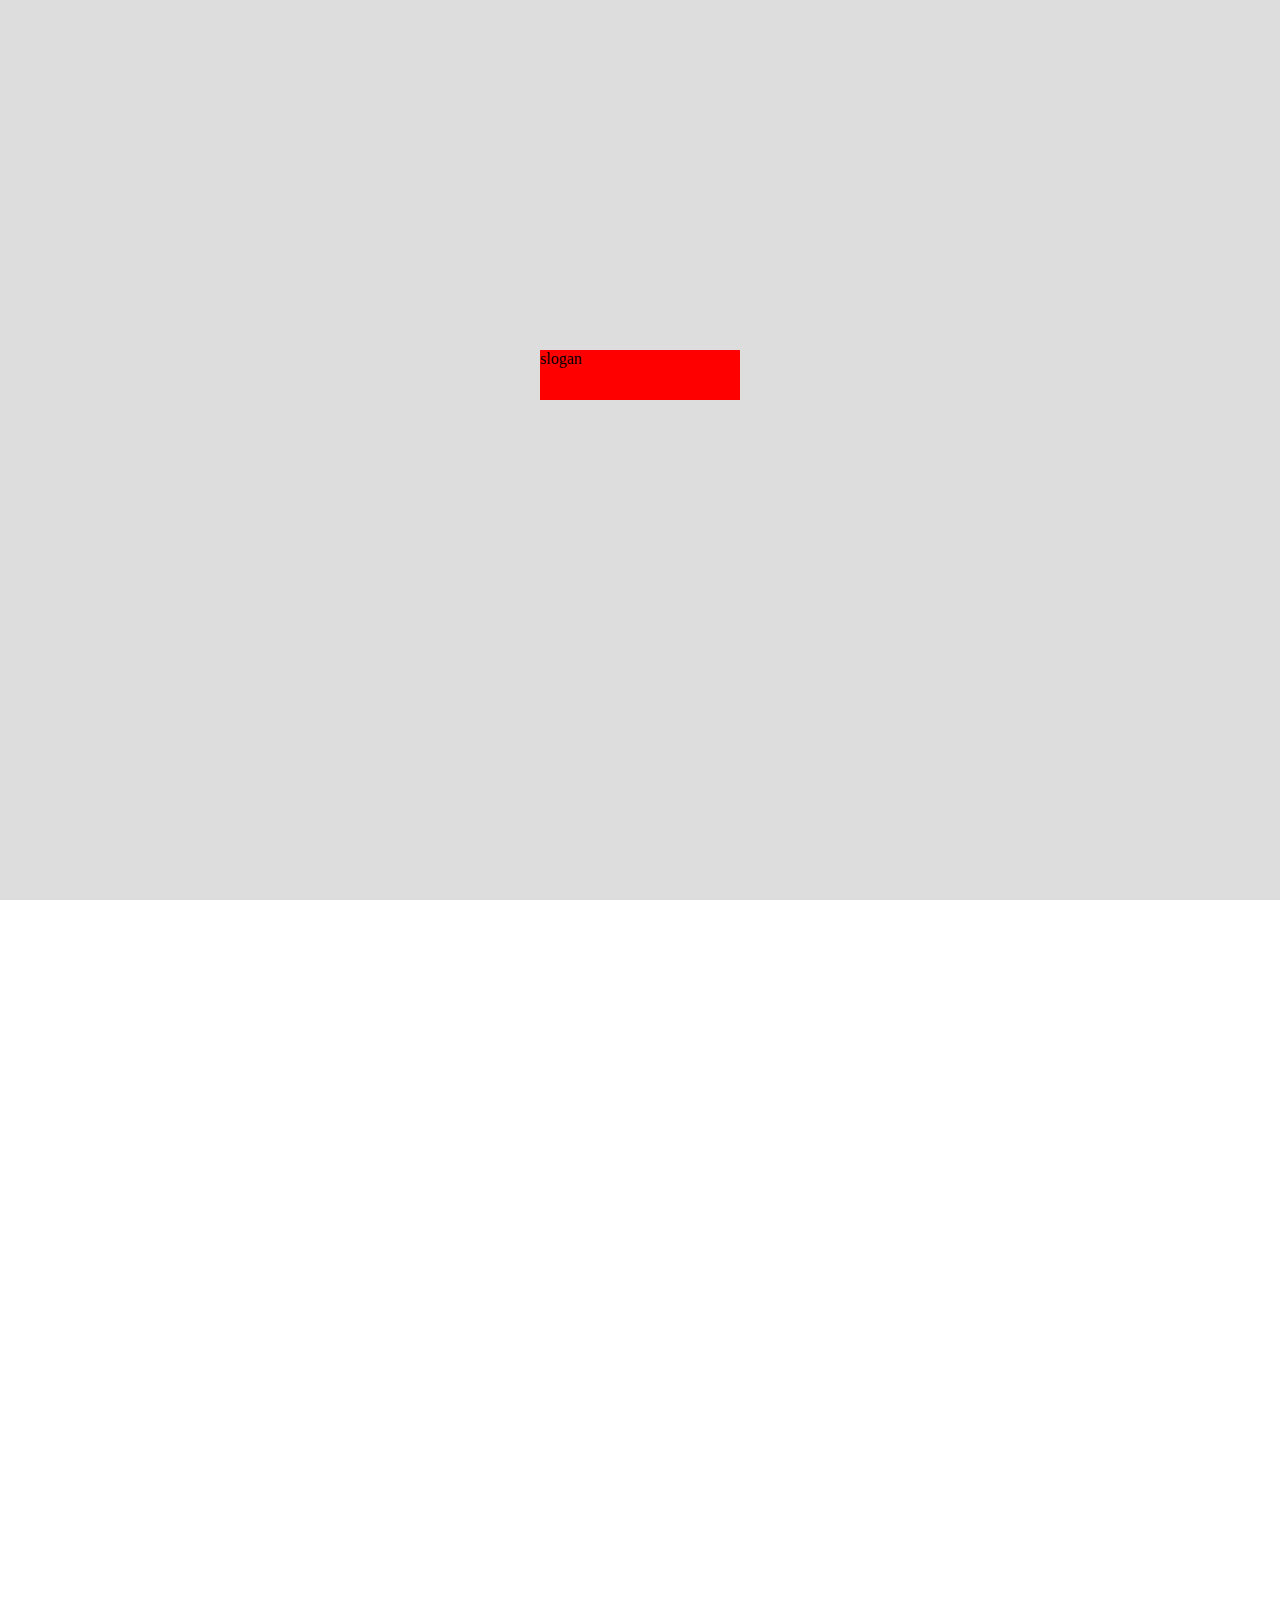
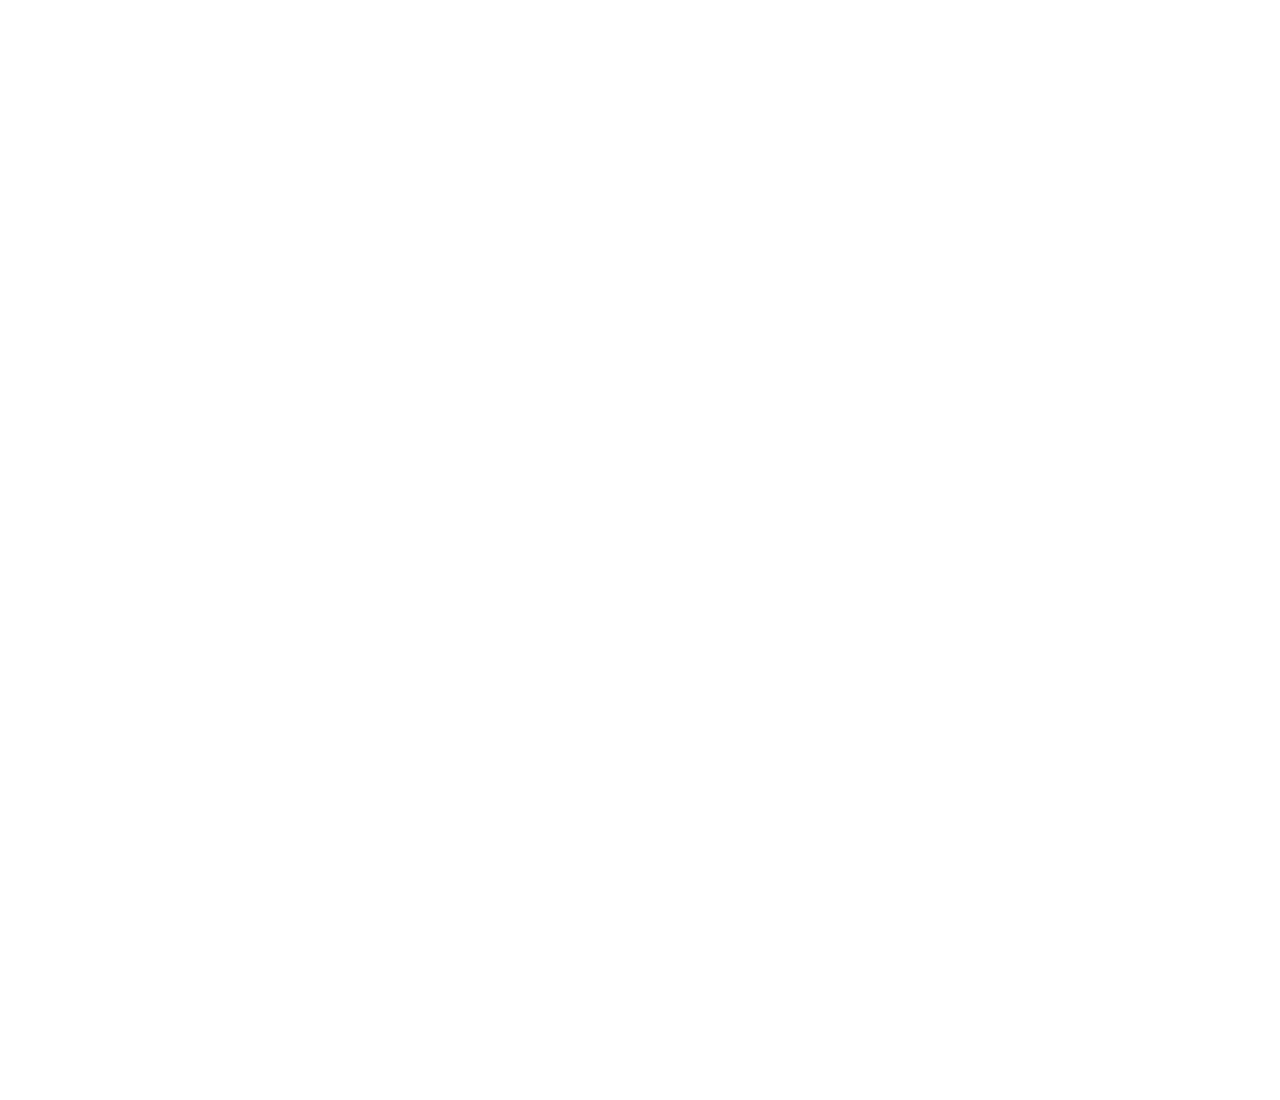
<file: test/test-H5.html>
<!DOCTYPE html>
<html>
<head>
    <meta charset="UTF-8"/>
    <meta name="viewport" content="width=device-width, minimum-scale=1, maximum-scale=1">

    <title>IT学习网2015课程学习情况</title>

    <!-- 基本资源库 -->
    <script type="text/javascript" src="../js/lib/jquery.js"></script>
    <script type="text/javascript" src="../js/lib/jquery-ui.min.js"></script>
    <script type="text/javascript" src="../js/lib/jquery.fullPage.js"></script>

    <!-- H5对象资源&管理内容：页-组件 -->
    <script type="text/javascript" src="../js/H5.js"></script>
    <link rel="stylesheet" type="text/css" href="../css/H5.css">

    <script type="text/javascript" src="../js/H5ComponentBase.js"></script>
    <link rel="stylesheet" type="text/css" href="../css/H5ComponentBase.css">

    <style type="text/css">
        body{
            margin:0;
            padding:0;
        }
    </style>


</head>

<body>
    <!-- 测试内容组织功能，以及fullPage页面切换&组件切换 -->

    <!-- 内容组织管理，有可能会加载若干个资源 -->

    <script type="text/javascript">
    $(function (){
        var h5 = new H5();
        h5
        .addPage('face')
            .addComponent('logo',{
                text:'logo',
                width:400,
                height:100,
                css:{backgroundColor:'red',top:200,opacity:0},
                center:true,
                animateIn:{opacity:1},
                animateOut:{opacity:0},
            })
            .addComponent('slogan',{
                text:'slogan',
                width:400,
                height:100,
                css:{backgroundColor:'red',top:350},
                center:true,
            })
        .addPage('desc')
            .addComponent('caption',{
                text:'核心理念',
                width:400,
                height:100,
                css:{backgroundColor:'green',top:350},
                center:true,
        })
        .addPage('page-3')
            .addComponent('caption',{text:'课程方向分布'})
        .loader();
    })
    </script>

    
</body>

</html>
</file>
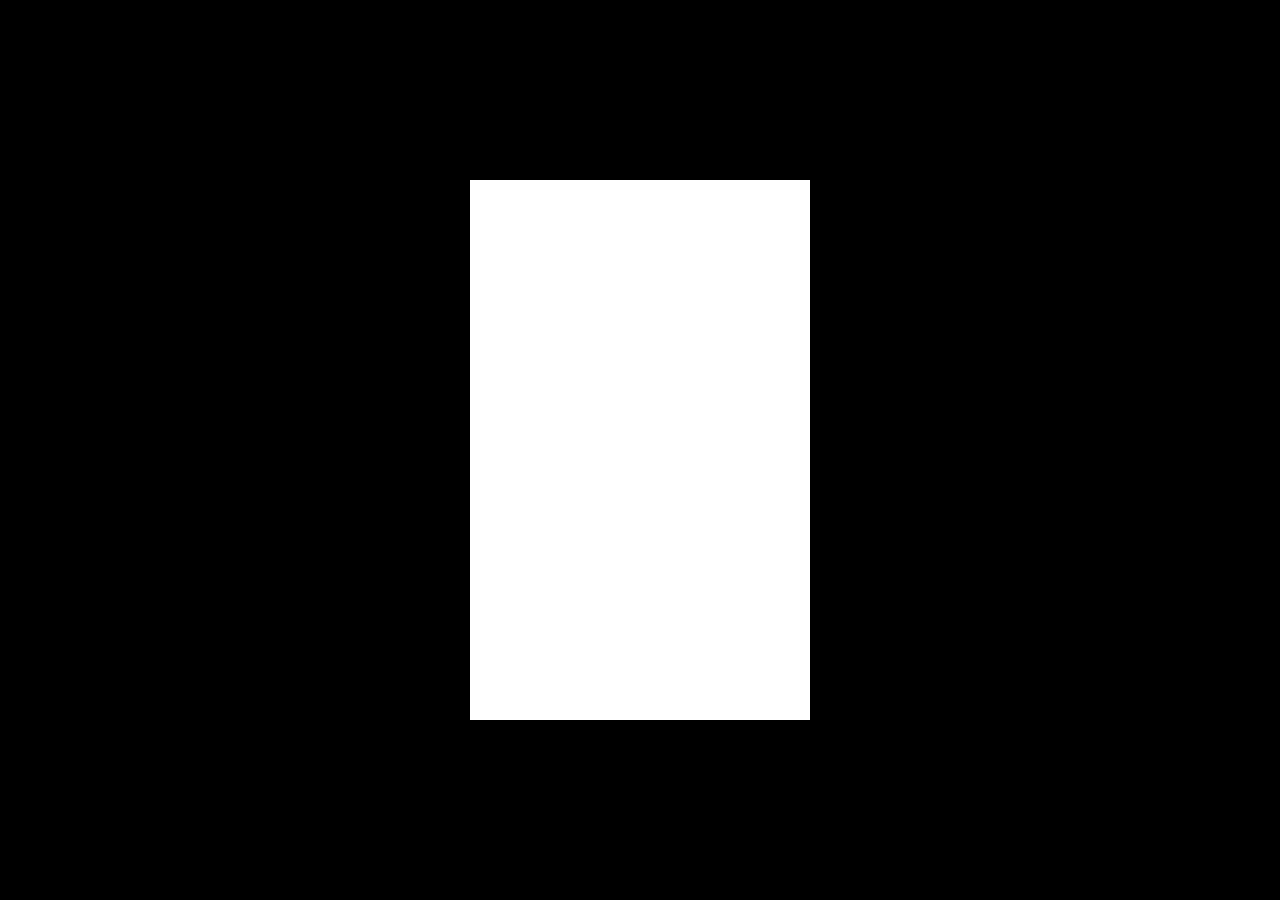
<file: test/test-H5ComponentBar.html>
<!DOCTYPE html>
<html>
<head>
    <meta charset="UTF-8"/>
    <meta name="viewport" content="width=device-width, minimum-scale=1, maximum-scale=1">

    <title>IT教育网2015课程学习情况</title>

    <style type="text/css">
        body{
            margin: 0;
            padding: 0;
            background-color: #000;
            font-size: 12px;
        }

        .iphone{
            width: 340px;
            height: 540px;
            background-color: #fff;
            position: absolute;
            left: 50%;
            top: 50%;
            margin: -270px 0 0 -170px;
        }
    </style>

    <script type="text/javascript" src="../js/lib/jquery.js"></script>
    <script type="text/javascript" src="../js/H5ComponentBase.js"></script>
    <link rel="stylesheet" type="text/css" href="../css/H5ComponentBase.css">

    <!-- 引入柱图的资源 -->
    <script type="text/javascript" src="../js/H5ComponentBar.js"></script>
    <link rel="stylesheet" type="text/css" href="../css/H5ComponentBar.css">

    <body>
        <!-- 用于开发测试 H5ComponentBar 对象（柱图组件） -->
        <div class="iphone">

        </div>

        <script type="text/javascript">
            var cfg = {
                type : 'bar' ,
                
                width : 530,
                height : 600,
                data:[
                    ['JavaScript', .4 ,'#ff7676'],
                    ['HTML/CSS', .2 ],
                    ['CSS3', .1],
                    ['HTML5', .2],
                    ['jQuery', .35],
                    ['Bootstrap', .05],
                    ['AngularJs', .09],
                ],
                css : {
                    top:100,
                    opacity:0
                },
                animateIn:{ 
                    top:200,
                    opacity:1
                },
                animateOut:{ 
                    top:100,
                    opacity:0
                },
                center : true,
            }

            var h5 = new H5ComponentBar('myBarComponent' ,cfg ) ;
            $('.iphone').append(h5);

            //用点击来模拟触发
            var leave = true;
            $('body').click(function(){
                leave = !leave;
                $('.h5_component').trigger(leave ? 'onLeave' : 'onLoad')
            })

        </script>

    </body>

</html>
</file>
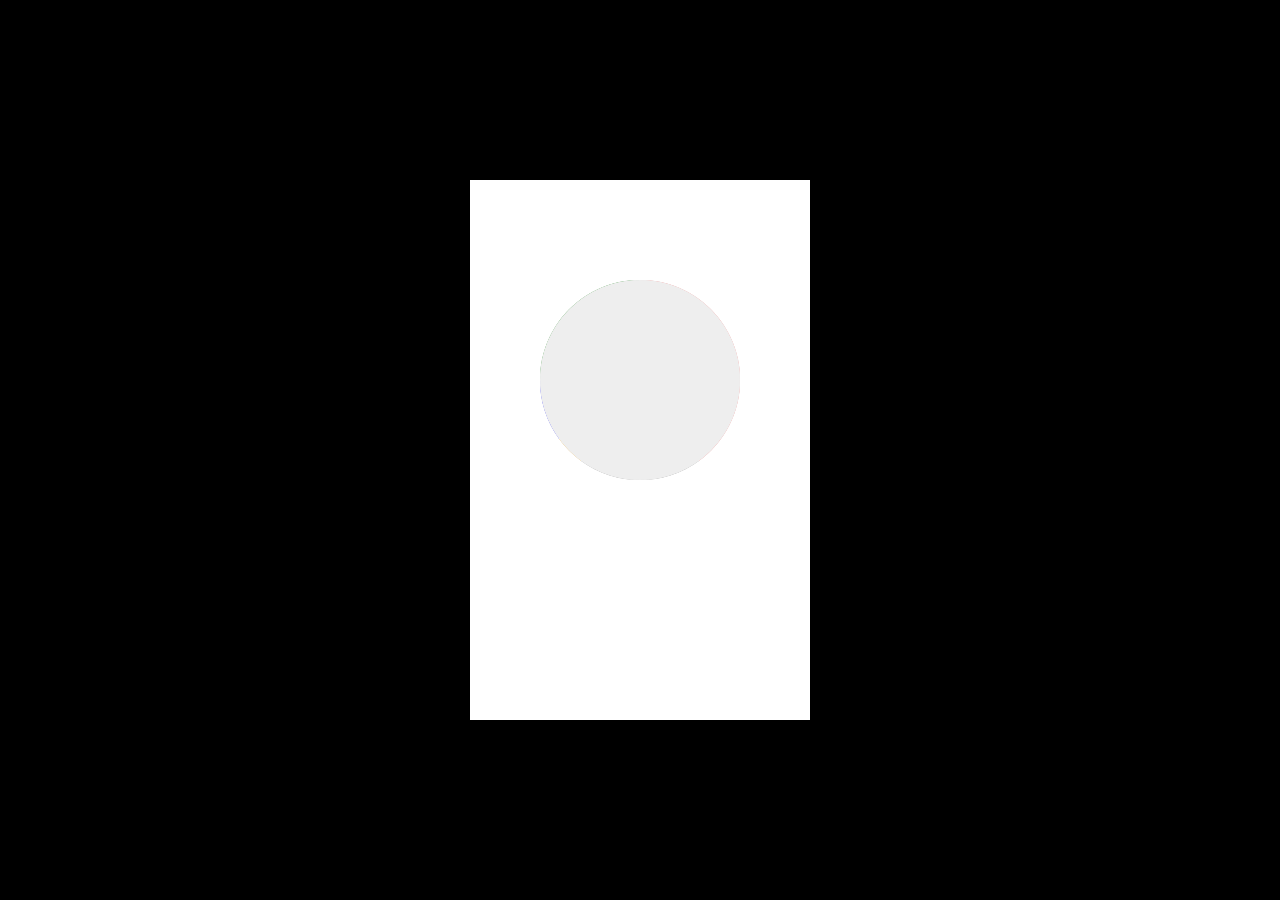
<file: test/test-H5ComponentPie.html>
<!DOCTYPE html>
<html>
<head>
    <meta charset="UTF-8"/>
    <meta name="viewport" content="width=device-width, minimum-scale=1, maximum-scale=1">

    <title>IT教育网2015课程学习情况 Pie</title>

    <style type="text/css">
        body{
            margin: 0;
            padding: 0;
            background-color: #000;
            font-size: 12px;
        }

        .iphone{
            width: 340px;
            height: 540px;
            background-color: #fff;
            position: absolute;
            left: 50%;
            top: 50%;
            margin: -270px 0 0 -170px;
        }
    </style>

    <script type="text/javascript" src="../js/lib/jquery.js"></script>
    <script type="text/javascript" src="../js/H5ComponentBase.js"></script>
    <link rel="stylesheet" type="text/css" href="../css/H5ComponentBase.css">


    <!-- 引入饼图的资源 -->
    <script type="text/javascript" src="../js/H5ComponentPie.js"></script>
    <link rel="stylesheet" type="text/css" href="../css/H5ComponentPie.css">

    <body>
        <!-- 用于开发测试 H5ComponentPie 对象（饼图组件） -->
        <div class="iphone">

        </div>

        <script type="text/javascript">
            var cfg = {
                type : 'pie' ,
                
                width : 400,
                height : 400,
                data:[
                    ['JS', .4 ,'#ff7676'],
                    ['HTML5', .2 ],
                    ['CSS3', .05],
                    ['PHP', .1],
                    ['jQuery', .25]
                ],
                css : {
                    top:100,
                    opacity:1

                },
                animateIn:{ 
                    top:200,
                    opacity:1
                },
                animateOut:{ 
                    top:100,
                    opacity:0
                },
                center : true,
            }

            var h5 = new H5ComponentPie('myPieComponent' ,cfg ) ;
            $('.iphone').append(h5);

            //用点击来模拟触发
            var leave = true;
            $('body').click(function(){
                leave = !leave;
                $('.h5_component').trigger(leave ? 'onLeave' : 'onLoad')
            })



        </script>

    </body>

</html>
</file>
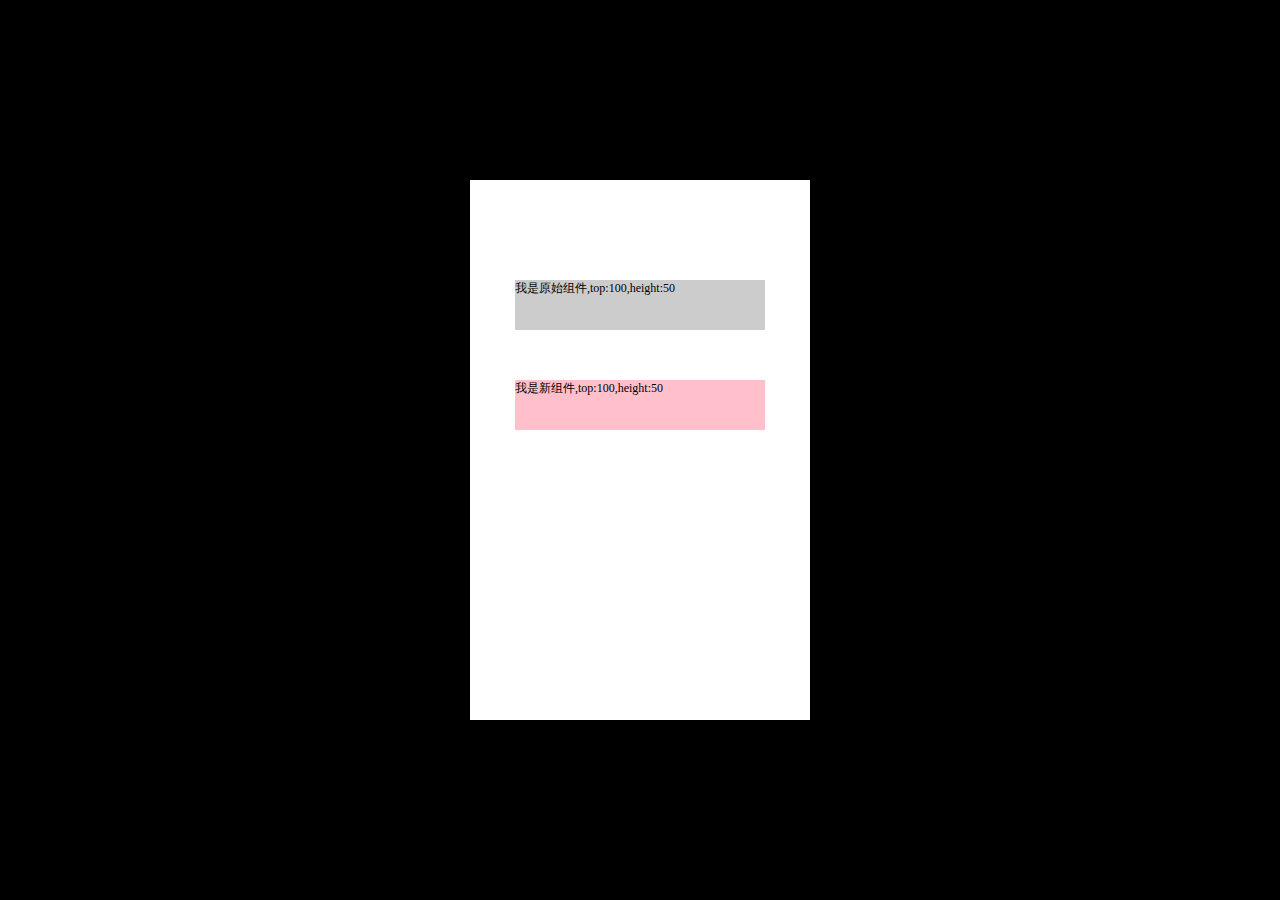
<file: work/work2_H5ComponentBase/final-CSS-translate/html/test-H5ComponentBase.html>
<!DOCTYPE html>
<html>
<head>
    <meta charset="UTF-8"/>
    <meta name="viewport" content="width=device-width, minimum-scale=1, maximum-scale=1">

    <title>课程作业2：H5ComponentBase升级支持相对定位 - CSS translate实现</title>

    <style type="text/css">
        body{
            margin: 0;
            padding: 0;
            background-color: #000;
            font-size: 12px;
        }

        .iphone{
            width: 340px;
            height: 540px;
            background-color: #fff;
            position: absolute;
            left: 50%;
            top: 50%;
            margin: -270px 0 0 -170px;
        }
    </style>

    <script type="text/javascript" src="../js/lib/jquery.js"></script>
    <script type="text/javascript" src="../js/H5ComponentBase.js"></script>
    <link rel="stylesheet" type="text/css" href="../css/H5ComponentBase.css">

    <body>
        <!-- 用于开发测试 H5ComponentBase 对象（基本的图文组件） -->
        <div class="iphone">

        </div>

        <script type="text/javascript">

            var cfg_src = {
                type : 'base',
                width : 500,
                height : 100,
                text:'我是原始组件,top:100,height:50',
                css : {backgroundColor:'#ccc',top:100},
                center : true,
            }

            $('.iphone').append(  new H5ComponentBase( 'src', cfg_src ) );


            //  任务一：(1)编写新组件的配置文件
            var cfg_relative = {
                type : 'base',
                width : 500,
                height : 100,
                text:'我是新组件,top:100,height:50',
                css : {backgroundColor:'pink',top:100},
                center : true,
                relativeTo:'src',
            }

            //  任务一：(2)把新组件返回的Dom元素添加到 .iphone 元素中进行呈现
            $('.iphone').append(  new H5ComponentBase( 'relative', cfg_relative ) );


            var leave = true;
            $('body').click(function (){
                leave = !leave;
                $('.h5_component').trigger( leave ? 'onLeave' : 'onLoad' )
            });
            $('body').click();

        </script>

    </body>

</html>
</file>
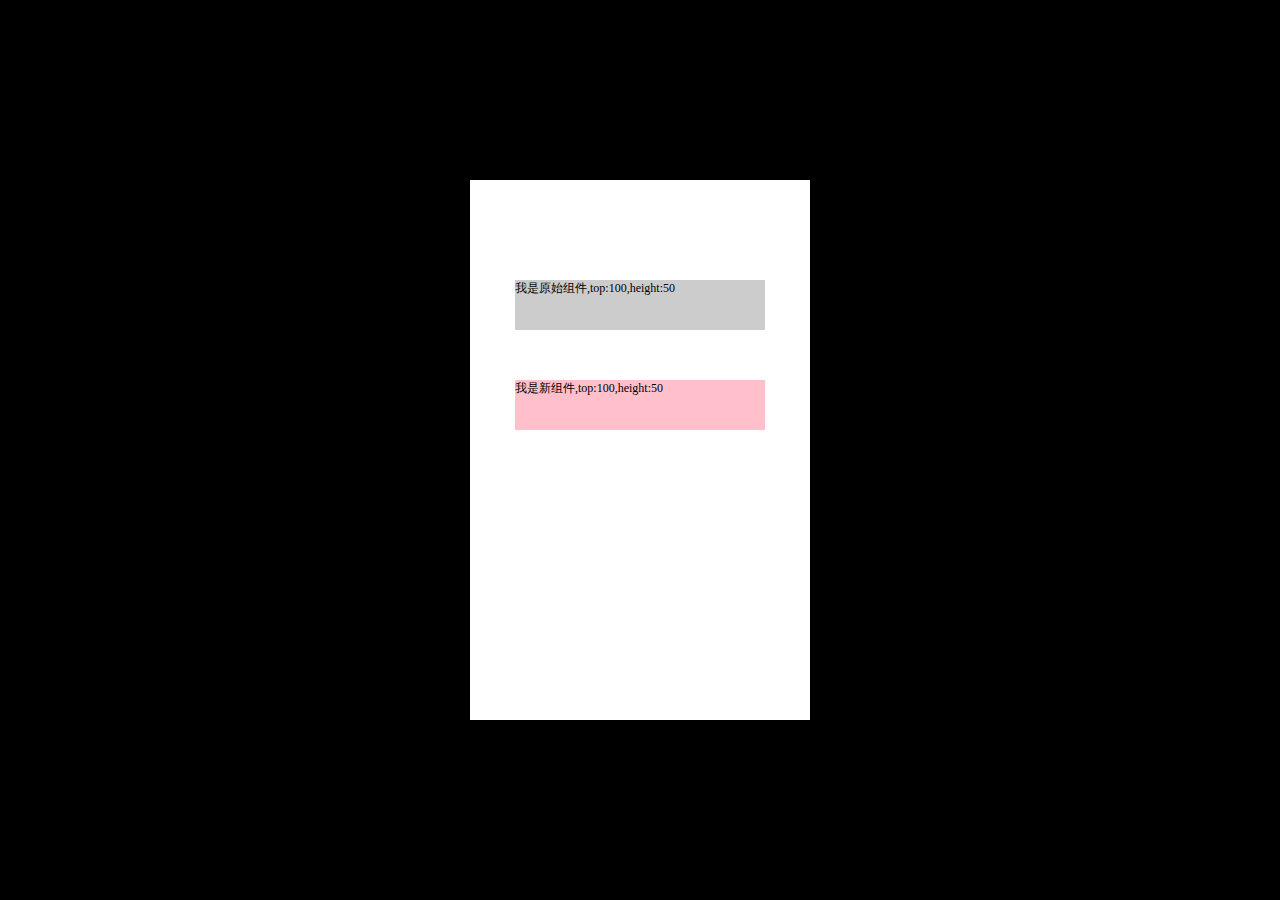
<file: work/work2_H5ComponentBase/final-JSDOM/html/test-H5ComponentBase.html>
<!DOCTYPE html>
<html>
<head>
    <meta charset="UTF-8"/>
    <meta name="viewport" content="width=device-width, minimum-scale=1, maximum-scale=1">

    <title>课程作业2：H5ComponentBase升级支持相对定位 - JS修改 DOM 位置实现</title>

    <style type="text/css">
        body{
            margin: 0;
            padding: 0;
            background-color: #000;
            font-size: 12px;
        }

        .iphone{
            width: 340px;
            height: 540px;
            background-color: #fff;
            position: absolute;
            left: 50%;
            top: 50%;
            margin: -270px 0 0 -170px;
        }
    </style>

    <script type="text/javascript" src="../js/lib/jquery.js"></script>
    <script type="text/javascript" src="../js/H5ComponentBase.js"></script>
    <link rel="stylesheet" type="text/css" href="../css/H5ComponentBase.css">

    <body>
        <!-- 用于开发测试 H5ComponentBase 对象（基本的图文组件） -->
        <div class="iphone">

        </div>

        <script type="text/javascript">

            var cfg_src = {
                type : 'base',
                width : 500,
                height : 100,
                text:'我是原始组件,top:100,height:50',
                css : {backgroundColor:'#ccc',top:100},
                center : true,
            }

            $('.iphone').append(  new H5ComponentBase( 'src', cfg_src ) );


            //  任务一：(1)编写新组件的配置文件
            var cfg_relative = {
                type : 'base',
                width : 500,
                height : 100,
                text:'我是新组件,top:100,height:50',
                css : {backgroundColor:'pink',top:100},
                center : true,
                relativeTo:'src',
            }

            //  任务一：(2)把新组件返回的Dom元素添加到 .iphone 元素中进行呈现
            $('.iphone').append(  new H5ComponentBase( 'relative', cfg_relative ) );


            var leave = true;
            $('body').click(function (){
                leave = !leave;
                $('.h5_component').trigger( leave ? 'onLeave' : 'onLoad' )
            });
            $('body').click();

        </script>

    </body>

</html>
</file>
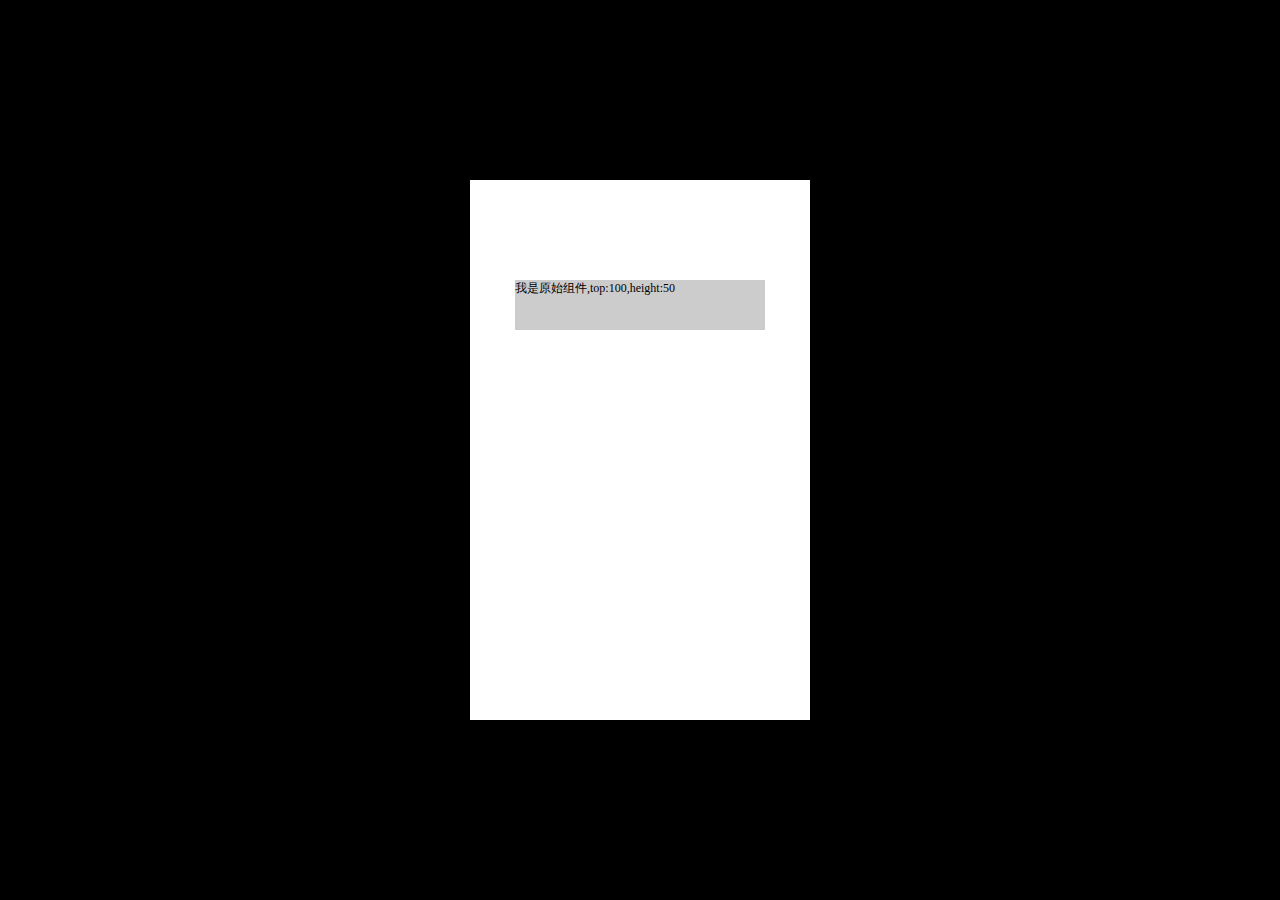
<file: work/work2_H5ComponentBase/original/html/test-H5ComponentBase.html>
<!DOCTYPE html>
<html>
<head>
    <meta charset="UTF-8"/>
    <meta name="viewport" content="width=device-width, minimum-scale=1, maximum-scale=1">

    <title>课程作业2：H5ComponentBase升级支持相对定位</title>

    <style type="text/css">
        body{
            margin: 0;
            padding: 0;
            background-color: #000;
            font-size: 12px;
        }

        .iphone{
            width: 340px;
            height: 540px;
            background-color: #fff;
            position: absolute;
            left: 50%;
            top: 50%;
            margin: -270px 0 0 -170px;
        }
    </style>

    <script type="text/javascript" src="../js/lib/jquery.js"></script>
    <script type="text/javascript" src="../js/H5ComponentBase.js"></script>
    <link rel="stylesheet" type="text/css" href="../css/H5ComponentBase.css">

    <body>
        <!-- 用于开发测试 H5ComponentBase 对象（基本的图文组件） -->
        <div class="iphone">

        </div>

        <script type="text/javascript">

            var cfg_src = {
                type : 'base',
                width : 500,
                height : 100,
                text:'我是原始组件,top:100,height:50',
                css : {backgroundColor:'#ccc',top:100},
                center : true,
            }

            $('.iphone').append(  new H5ComponentBase( 'src', cfg_src ) );


            //  任务一：(1)编写新组件的配置文件

            //  任务一：(2)把新组件返回的Dom元素添加到 .iphone 元素中进行呈现


            var leave = true;
            $('body').click(function (){
                leave = !leave;
                $('.h5_component').trigger( leave ? 'onLeave' : 'onLoad' )
            });
            $('body').click();

        </script>

    </body>

</html>
</file>
<file: css/H5.css>
/* H5对象的全局样式 */
.h5{
	height: 100%;
}
.h5_page{
	position:relative;
	width: 100%;
	height:100%;
	background-color: #ddd;
	background-size: 100%;
	background-repeat: no-repeat;
}
</file>
<file: work/work8_2016Star/final-code/css/H5.css>
/* H5对象的全局样式 */
.h5{
    height: 100%;
}
.h5_page{
    position: relative;
    width: 100%;
    height: 100%;
    background-color: #ddd;
    background-size: 100%;
    background-repeat: no-repeat;
}
</file>
<file: work/work8_2016Star/final-code/css/H5_loading.css>
/*loading动画样式*/
body{

    position: fixed;
    width: 100%;
    height: 100%;
}

.loading{
    width: 60px;
    height: 60px;
    position: relative;
    margin: -30px auto;
    top: 50%;
}
.loading #rate{
    font-size: 9px;
    width: 100%;
    text-align: center;
    height: 20px;
    line-height: 20px;
    color: #0062e0;
    position: absolute;
    top: 100%;
}
.double-bounce1,.double-bounce2{
    width: 100%;
    height: 100%;
    border-radius: 50%;
    background-color: #0062e0;
    left: 0;
    top: 0;
    position: absolute;
    opacity: .6;
}

.double-bounce1 {
    -webkit-animation:bounce 2s infinite ease-in-out 0s;
}
.double-bounce2 {
    -webkit-animation:bounce2 2s infinite ease-in-out 0s;
}

@-webkit-keyframes bounce{
    0%, 100%{
        transform:scale(0);
    }
    50%{
        transform:scale(1);
    }
}
@-webkit-keyframes bounce2{
    0%, 100%{
        transform:scale(1);
    }
    50%{
        transform:scale(0);
    }
}
</file>
<file: css/H5ComponentBase.css>
/* 基本图文组件样式 */
.h5_component{
	background-size: 100%;
	background-repeat: no-repeat;
	position:absolute;
}
</file>
<file: css/H5ComponentBar.css>
/* 柱状组件样式 */

.h5_component_bar{
	
}
.h5_component_bar .line{
	height:15px;
	font-size: 12px;
	line-height: 15px;
	margin-bottom: 15px;
	
}
.h5_component_bar .name{
	width: 60px;
	float:left;
	color:#000;
	text-align: center;
}
.h5_component_bar .rate{
	height:15px;
	margin-left:5px;
	float: left;
	position:relative;	
}
.h5_component_bar .rate .bg{
	background-color: #99c0ff;
	width: 0%;
	height: 100%;
	position: absolute;
	left: 0;
	top:0;
	border-radius: 3px;
}
.h5_component_bar .per{
	width: 20px;
	color:#99c0ff;
	margin-left: 5px;
	float: left;
	-webkit-opacity:0;

}
.h5_component_bar_load .rate .bg{
	-webkit-transition:all .7s .5s;
	width: 100%;
}
.h5_component_bar_leave .rate .bg{
	width: 0%;
}

.h5_component_bar_load .per{
	-webkit-transition:all .5s 1.2s;
	-webkit-opacity:1;
}
.h5_component_bar_leave .per{
	-webkit-opacity:0;
}
</file>
<file: css/H5ComponentPie.css>
/* 饼图组件样式 */

.h5_component_pie{

}
.h5_component_pie canvas{
	position:absolute;
	left:0;
	top:0;/*用canvas做动画，会进行分层，要用到 z-index*/
	width: 100%;
	height: 100%;
}
.h5_component_pie .text{
	position: absolute;
	text-align: center;
	z-index: 99;
	height: 24px;
	transition: all 1s;
}
</file>
<file: work/work2_H5ComponentBase/final-CSS-translate/css/H5ComponentBase.css>
/* 基本图文组件样式 */
.h5_component{
    background-size: 100%;
    background-repeat: no-repeat;
    position: absolute;
}
</file>
<file: work/work2_H5ComponentBase/final-JSDOM/css/H5ComponentBase.css>
/* 基本图文组件样式 */
.h5_component{
    background-size: 100%;
    background-repeat: no-repeat;
    position: absolute;
}
</file>
<file: work/work2_H5ComponentBase/original/css/H5ComponentBase.css>
/* 基本图文组件样式 */
.h5_component{
    background-size: 100%;
    background-repeat: no-repeat;
    position: absolute;
}
</file>
